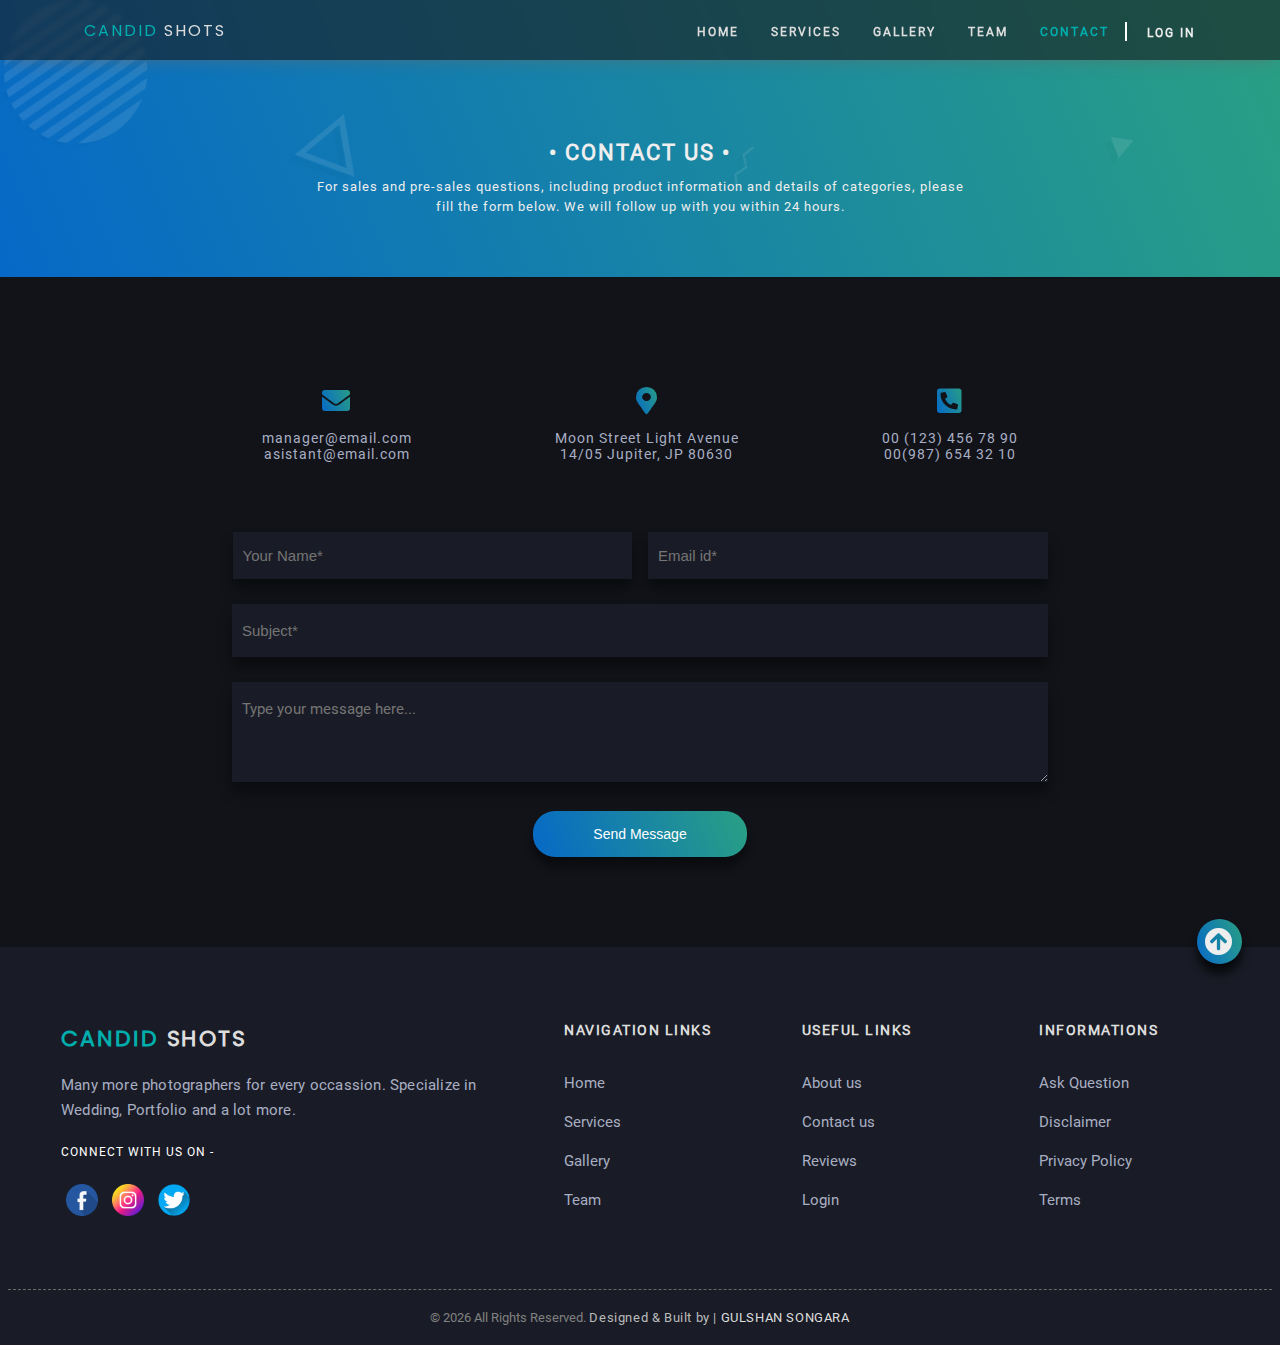
<file: contact.html>
<!DOCTYPE html>
<html lang="en">

<head>
	<meta charset="UTF-8">
	<meta name="viewport" content="width=device-width, initial-scale=1.0">
	<title>Contact - Candid Shots</title>
	<!-- Designed & Coded by: GULSHAN SONGARA -->

	<!------------------- Favicon ------------------->
	<link rel="shortcut icon" href="assets/img/favicon.png" type="image/x-icon">

	<!------------------- Font Awesome ------------------->
	<link rel="stylesheet" href="https://pro.fontawesome.com/releases/v5.10.0/css/all.css">

	<!------------------- Main css ------------------->
	<link rel="stylesheet" href="assets/css/style.css">
	<link rel="stylesheet" href="assets/css/responsive.css">

</head>

<body>

	<!---=============== Preloader ===============--->
	<div class="loader">
		<div class="ring"></div>
		<div class="ring"></div>
		<div class="ring"></div>
	</div>
	<!-- /Preloader -->

	<!---=============== Scroll-to-Top Button ===============--->
	<button type="button" class="scroll-top" title="Go to Top">
		<i class="fas fa-arrow-circle-up"></i>
	</button>
	<!-- /Scroll-to-Top Button -->

	<!---=============== Header Section ===============--->
	<header id="header" class="contact-nav">
		<nav class="nav">
			<div class="nav-brand">
				<a href="index.html">Candid <span>Shots</span></a>
			</div>
			<div class="nav-bar">
				<ul class="nav-list">
					<li><a href="index.html">Home</a></li>
					<li><a href="index.html#services">Services</a></li>
					<li><a href="index.html#gallery">Gallery</a></li>
					<li><a href="team.html">Team</a></li>
					<li><a href="contact.html" class="active-link">Contact</a></li>
				</ul>
				<div class="login-link">
					<a href="login.html" target="_blank">Log in</a>
				</div>
			</div>
		</nav>
	</header>
	<!-- /Header Section -->

	<!---=============== Side-bar Section ===============--->
	<aside id="side-bar">
		<ul class="nav-list">
			<li><a href="index.html">Home</a></li>
			<li><a href="index.html#services">Services</a></li>
			<li><a href="index.html#gallery">Gallery</a></li>
			<li><a href="team.html">Team</a></li>
			<li><a href="contact.html" class="active-link">Contact</a></li>
			<li><a href="login.html">Log in</a></li>
		</ul>
	</aside>
	<div class="sidebar-btn">
		<span class="top"></span>
		<span class="middle"></span>
		<span class="bottom"></span>
	</div>
	<!-- /Side-bar Section -->

	<!---=============== Contact Section ===============--->
	<section id="contact">
		<div class="contact-head">
			<h1>&#149; Contact us &#149;</h1>
			<p>For sales and pre-sales questions, including product information and details of categories, please
				fill
				the form below. We will follow up with you within 24 hours.</p>
		</div>
		<div class="row-contact">
			<div class="contact-links">
				<ul>
					<li><i class="fas fa-envelope"></i><br> manager@email.com
						<br>asistant@email.com
					</li>
					<li><i class="fas fa-map-marker-alt"></i><br> Moon Street
						Light
						Avenue <br>
						14/05 Jupiter, JP 80630</li>
					<li><i class="fas fa-phone-square-alt"></i><br> 00 (123) 456
						78
						90 <br>
						00(987) 654 32 10</li>
				</ul>
			</div>

			<div class="contact-form">
				<form>
					<input type="text" placeholder="Your Name*" class="form-name" required>
					<input type="email" placeholder="Email id*" class="form-mail" required><br>
					<input type="text" placeholder="Subject*" class="form-sub" required><br>
					<textarea placeholder="Type your message here..." class="form-msg" required></textarea><br>
					<button type="submit" class="form-btn">Send Message</button>
				</form>
			</div>
		</div>
	</section>
	<!-- /Contact Section -->

	<!---=============== Footer Section ===============--->
	<footer id="foot">
		<div class="row-foot">
			<div class="col-foot-bg">
				<h3>Candid <span>Shots</span></h3>
				<p>Many more photographers for every occassion. Specialize in Wedding, Portfolio and a lot more.
				</p>
				<div class="social-links">
					<h4>Connect with us on - </h4>
					<a href="#"><img src="assets/img/icons/facebook.png"></a>
					<a href="#"><img src="assets/img/icons/instagram.png"></a>
					<a href="#"><img src="assets/img/icons/twitter.png"></a>
				</div>
			</div>
			<div class="col-foot-sm">
				<h4>Navigation Links</h4>
				<ul>
					<li><a href="index.html">Home</a></li>
					<li><a href="index.html#services">Services</a></li>
					<li><a href="index.html#gallery">Gallery</a></li>
					<li><a href="team.html">Team</a></li>
				</ul>
			</div>
			<div class="col-foot-sm">
				<h4>Useful Links</h4>
				<ul>
					<li><a href="index.html#about">About us</a></li>
					<li><a href="contact.html">Contact us</a></li>
					<li><a href="index.html#reviews">Reviews</a></li>
					<li><a href="login.html">Login</a></li>
				</ul>
			</div>
			<div class="col-foot-sm">
				<h4>Informations</h4>
				<ul>
					<li><a href="index.html">Ask Question</a></li>
					<li><a href="index.html">Disclaimer</a></li>
					<li><a href="index.html">Privacy Policy</a></li>
					<li><a href="index.html">Terms</a></li>
				</ul>
			</div>
		</div>
		<div class="copyright">
			<p> &#169;
				<script>
					document.write(new Date().getFullYear());
				</script>
				All Rights Reserved. <br> <span>Designed & Built by | <a href="https://gulshansongara.netlify.app/"
						target="_blank">Gulshan Songara</a> </span>
			</p>
		</div>
	</footer>
	<!-- /Footer Section -->

	<!---=============== JavaScript Files ===============--->
	<script src="assets/js/main.js"></script>

	<!-- Contact form submission -->
	<script>
		let contForm = document.querySelector("form");
		contForm.addEventListener('submit', function () {
			alert("Your Message has been send successfully.");
		});
	</script>

</body>

</html>
</file>
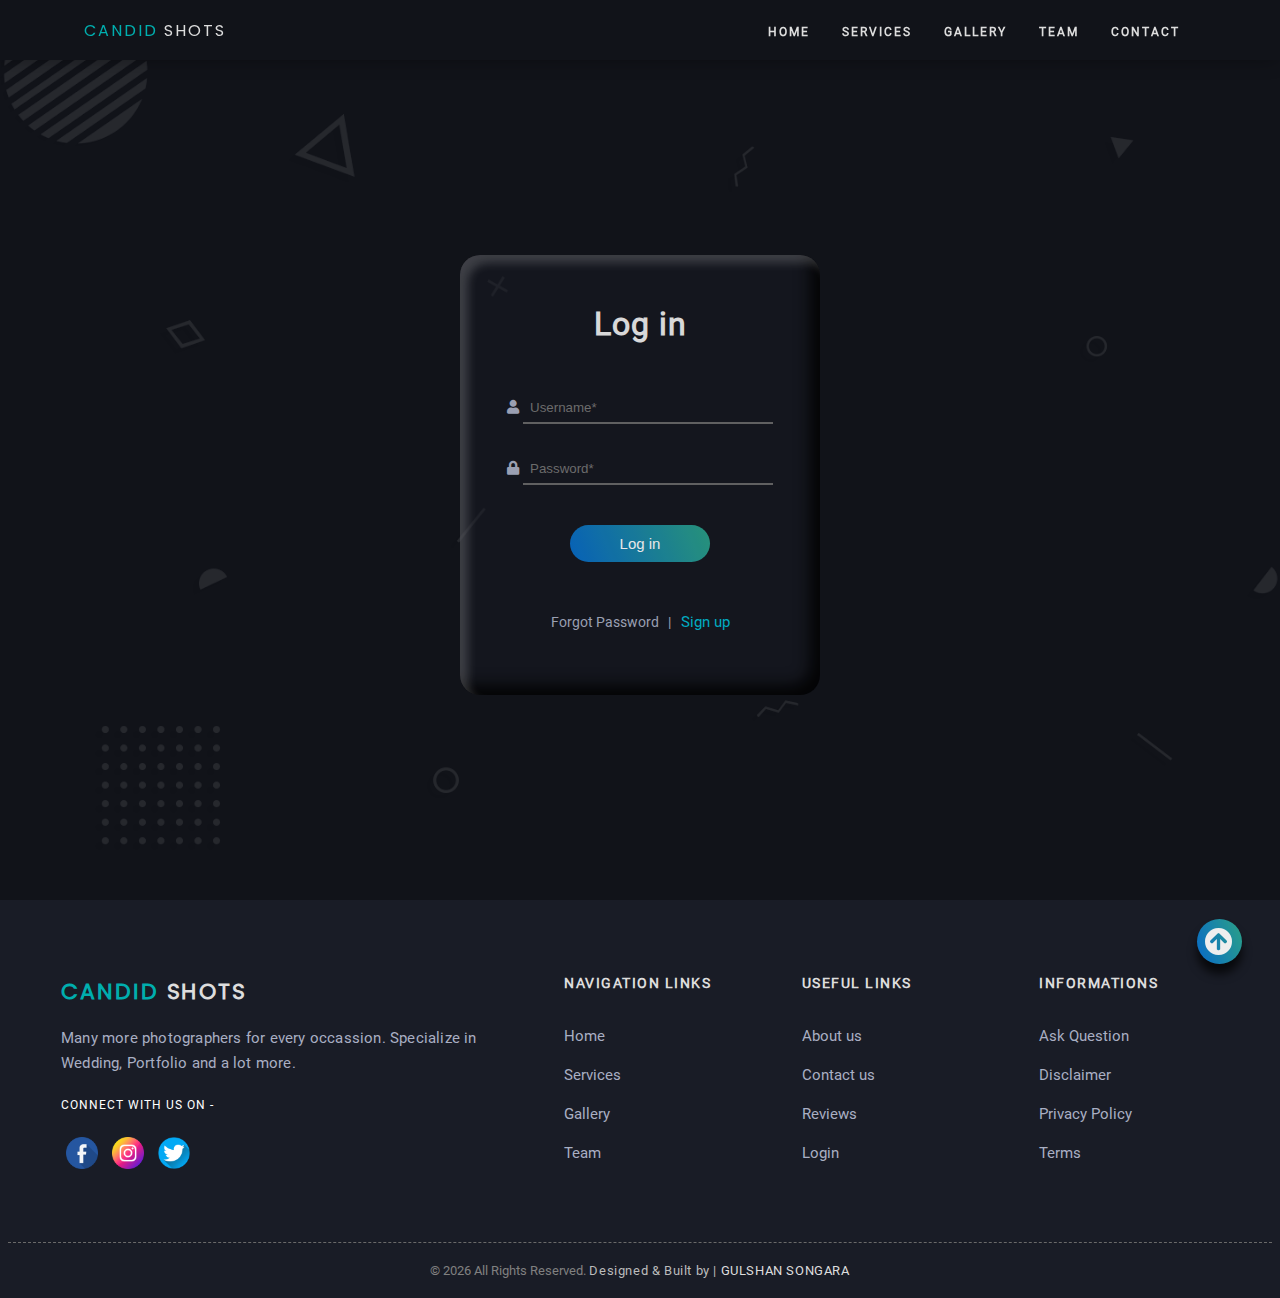
<file: login.html>
<!DOCTYPE html>
<html lang="en">

<head>
	<meta charset="UTF-8">
	<meta name="viewport" content="width=device-width, initial-scale=1.0">
	<title>Login Page - Candid Shots</title>
	<!-- Designed & Coded by: GULSHAN SONGARA -->

	<!------------------- Favicon ------------------->
	<link rel="shortcut icon" href="assets/img/favicon.png" type="image/x-icon">

	<!------------------- Font Awesome ------------------->
	<link rel="stylesheet" href="https://pro.fontawesome.com/releases/v5.10.0/css/all.css">

	<!------------------- Main css ------------------->
	<link rel="stylesheet" href="assets/css/style.css">
	<link rel="stylesheet" href="assets/css/responsive.css">
</head>

<body>

	<!---=============== Preloader ===============--->
	<div class="loader">
		<div class="ring"></div>
		<div class="ring"></div>
		<div class="ring"></div>
	</div>
	<!-- /Preloader -->

	<!---=============== Scroll-to-Top Button ===============--->
	<button type="button" class="scroll-top" title="Go to Top">
		<i class="fas fa-arrow-circle-up"></i>
	</button>
	<!-- /Scroll-to-Top Button -->

	<!---=============== Header Section ===============--->
	<header id="header" class="login-nav">
		<nav class="nav">
			<div class="nav-brand">
				<a href="index.html">Candid <span>Shots</span></a>
			</div>
			<div class="nav-bar">
				<ul class="nav-list">
					<li><a href="index.html">Home</a></li>
					<li><a href="index.html#services">Services</a></li>
					<li><a href="index.html#gallery">Gallery</a></li>
					<li><a href="team.html">Team</a></li>
					<li><a href="contact.html">Contact</a></li>
				</ul>
			</div>
		</nav>
	</header>
	<!-- /Header Section -->

	<!---=============== Side-bar Section ===============--->
	<aside id="side-bar">
		<ul class="nav-list">
			<li><a href="index.html">Home</a></li>
			<li><a href="index.html#services">Services</a></li>
			<li><a href="index.html#gallery">Gallery</a></li>
			<li><a href="team.html">Team</a></li>
			<li><a href="contact.html">Contact</a></li>
		</ul>
	</aside>
	<div class="sidebar-btn">
		<span class="top"></span>
		<span class="middle"></span>
		<span class="bottom"></span>
	</div>
	<!-- /Side-bar Section -->

	<!---=============== Login Section ===============--->
	<section id="login">
		<form class="login-form">
			<h1 class="login-head">Log in</h1>

			<i class="fas fa-user"></i>
			<input type="text" placeholder="Username*" class="username" required><br>

			<i class="fas fa-lock"></i>
			<input type="password" placeholder="Password*" class="password" required><br>

			<button type="submit" class="login-btn">Log in</button><br>
			<span class="login-foot">Forgot Password &nbsp; | &nbsp;<a href="signup.html"> Sign up</a></span>
		</form>
	</section>
	<!-- /Login Section -->

	<!---=============== Footer Section ===============--->
	<footer id="foot">
		<div class="row-foot">
			<div class="col-foot-bg">
				<h3>Candid <span>Shots</span></h3>
				<p>Many more photographers for every occassion. Specialize in Wedding, Portfolio and a lot more.
				</p>
				<div class="social-links">
					<h4>Connect with us on - </h4>
					<a href="#"><img src="assets/img/icons/facebook.png"></a>
					<a href="#"><img src="assets/img/icons/instagram.png"></a>
					<a href="#"><img src="assets/img/icons/twitter.png"></a>
				</div>
			</div>
			<div class="col-foot-sm">
				<h4>Navigation Links</h4>
				<ul>
					<li><a href="index.html">Home</a></li>
					<li><a href="index.html#services">Services</a></li>
					<li><a href="index.html#gallery">Gallery</a></li>
					<li><a href="team.html">Team</a></li>
				</ul>
			</div>
			<div class="col-foot-sm">
				<h4>Useful Links</h4>
				<ul>
					<li><a href="index.html#about">About us</a></li>
					<li><a href="contact.html">Contact us</a></li>
					<li><a href="index.html#reviews">Reviews</a></li>
					<li><a href="login.html">Login</a></li>
				</ul>
			</div>
			<div class="col-foot-sm">
				<h4>Informations</h4>
				<ul>
					<li><a href="index.html">Ask Question</a></li>
					<li><a href="index.html">Disclaimer</a></li>
					<li><a href="index.html">Privacy Policy</a></li>
					<li><a href="index.html">Terms</a></li>
				</ul>
			</div>
		</div>
		<div class="copyright">
			<p> &#169;
				<script>
					document.write(new Date().getFullYear());
				</script>
				All Rights Reserved. <br> <span>Designed & Built by | <a href="https://gulshansongara.netlify.app/"
						target="_blank">Gulshan Songara</a> </span>
			</p>
		</div>
	</footer>
	<!-- /Footer Section -->

	<!---=============== JavaScript Files ===============--->
	<script src="assets/js/main.js"></script>

	<!-- Login form submission -->
	<script>
		let logForm = document.querySelector(".login-form");
		logForm.addEventListener('submit', function () {
			alert("You are successfully Logged in");
			location.href = "index.html";
		});
	</script>

</body>

</html>
</file>
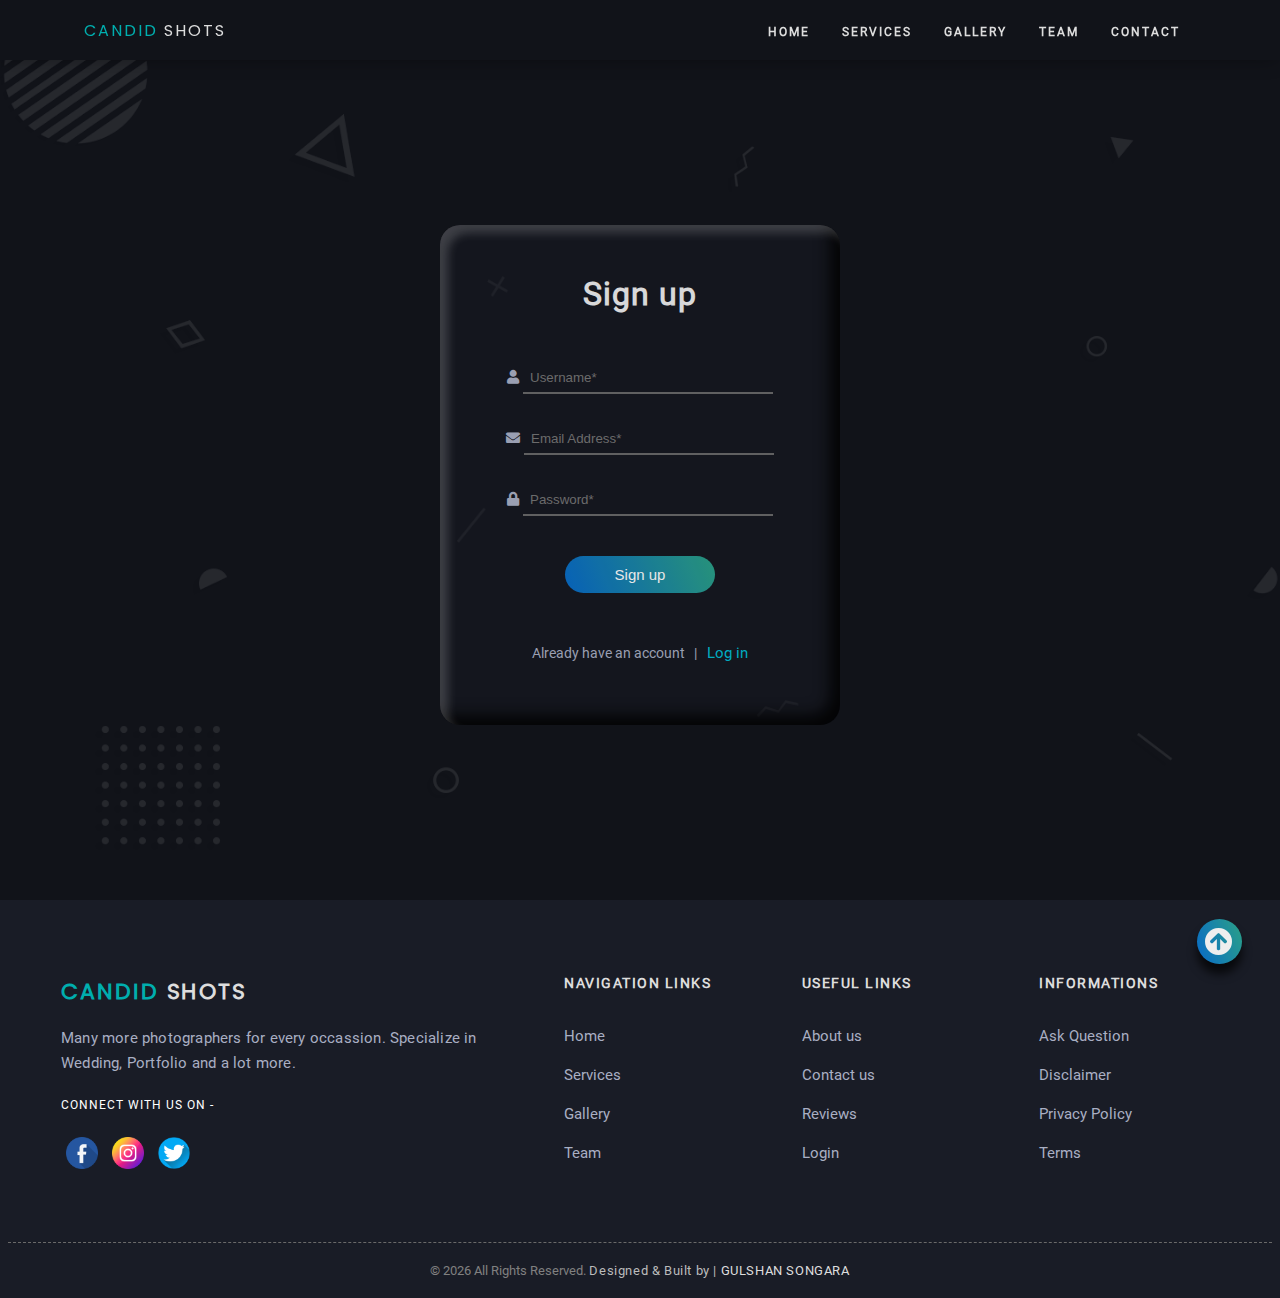
<file: signup.html>
<!DOCTYPE html>
<html lang="en">

<head>
	<meta charset="UTF-8">
	<meta name="viewport" content="width=device-width, initial-scale=1.0">
	<title>Signup Page - Candid Shots</title>
	<!-- Designed & Coded by: GULSHAN SONGARA -->

	<!------------------- Favicon ------------------->
	<link rel="shortcut icon" href="assets/img/favicon.png" type="image/x-icon">

	<!------------------- Font Awesome ------------------->
	<link rel="stylesheet" href="https://pro.fontawesome.com/releases/v5.10.0/css/all.css">

	<!------------------- Main css ------------------->
	<link rel="stylesheet" href="assets/css/style.css">
	<link rel="stylesheet" href="assets/css/responsive.css">
</head>

<body>

	<!---=============== Preloader ===============--->
	<div class="loader">
		<div class="ring"></div>
		<div class="ring"></div>
		<div class="ring"></div>
	</div>
	<!-- /Preloader -->

	<!---=============== Scroll-to-Top Button ===============--->
	<button type="button" class="scroll-top" title="Go to Top">
		<i class="fas fa-arrow-circle-up"></i>
	</button>
	<!-- /Scroll-to-Top Button -->

	<!---=============== Header Section ===============--->
	<header id="header" class="login-nav">
		<nav class="nav">
			<div class="nav-brand">
				<a href="index.html">Candid <span>Shots</span></a>
			</div>
			<div class="nav-bar">
				<ul class="nav-list">
					<li><a href="index.html">Home</a></li>
					<li><a href="index.html#services">Services</a></li>
					<li><a href="index.html#gallery">Gallery</a></li>
					<li><a href="team.html">Team</a></li>
					<li><a href="contact.html">Contact</a></li>
				</ul>
			</div>
		</nav>
	</header>
	<!-- /Header Section -->

	<!---=============== Side-bar Section ===============--->
	<aside id="side-bar">
		<ul class="nav-list">
			<li><a href="index.html">Home</a></li>
			<li><a href="index.html#services">Services</a></li>
			<li><a href="index.html#gallery">Gallery</a></li>
			<li><a href="team.html">Team</a></li>
			<li><a href="contact.html">Contact</a></li>
		</ul>
	</aside>
	<div class="sidebar-btn">
		<span class="top"></span>
		<span class="middle"></span>
		<span class="bottom"></span>
	</div>
	<!-- /Side-bar Section -->

	<!---=============== Signup Section ===============--->
	<section id="login">
		<form class="signup-form">
			<h1 class="login-head">Sign up</h1>

			<i class="fas fa-user"></i>
			<input type="text" placeholder="Username*" class="username" required><br>

			<i class="fas fa-envelope"></i>
			<input type="email" placeholder="Email Address*" class="email" required><br>

			<i class="fas fa-lock"></i>
			<input type="password" placeholder="Password*" class="password" required><br>

			<button type="submit" class="login-btn">Sign up</button><br>
			<span class="login-foot">Already have an account &nbsp; | &nbsp;<a href="login.html"> Log in</a></span>
		</form>
	</section>
	<!-- /Signup Section -->

	<!---=============== Footer Section ===============--->
	<footer id="foot">
		<div class="row-foot">
			<div class="col-foot-bg">
				<h3>Candid <span>Shots</span></h3>
				<p>Many more photographers for every occassion. Specialize in Wedding, Portfolio and a lot more.
				</p>
				<div class="social-links">
					<h4>Connect with us on - </h4>
					<a href="#"><img src="assets/img/icons/facebook.png"></a>
					<a href="#"><img src="assets/img/icons/instagram.png"></a>
					<a href="#"><img src="assets/img/icons/twitter.png"></a>
				</div>
			</div>
			<div class="col-foot-sm">
				<h4>Navigation Links</h4>
				<ul>
					<li><a href="index.html">Home</a></li>
					<li><a href="index.html#services">Services</a></li>
					<li><a href="index.html#gallery">Gallery</a></li>
					<li><a href="team.html">Team</a></li>
				</ul>
			</div>
			<div class="col-foot-sm">
				<h4>Useful Links</h4>
				<ul>
					<li><a href="index.html#about">About us</a></li>
					<li><a href="contact.html">Contact us</a></li>
					<li><a href="index.html#reviews">Reviews</a></li>
					<li><a href="login.html">Login</a></li>
				</ul>
			</div>
			<div class="col-foot-sm">
				<h4>Informations</h4>
				<ul>
					<li><a href="index.html">Ask Question</a></li>
					<li><a href="index.html">Disclaimer</a></li>
					<li><a href="index.html">Privacy Policy</a></li>
					<li><a href="index.html">Terms</a></li>
				</ul>
			</div>
		</div>
		<div class="copyright">
			<p> &#169;
				<script>
					document.write(new Date().getFullYear());
				</script>
				All Rights Reserved. <br> <span>Designed & Built by | <a href="https://gulshansongara.netlify.app/"
						target="_blank">Gulshan Songara</a> </span>
			</p>
		</div>
	</footer>
	<!-- /Footer Section -->

	<!---=============== JavaScript Files ===============--->
	<script src="assets/js/main.js"></script>

	<!-- Signup form submission -->
	<script>
		let signForm = document.querySelector(".signup-form");
		signForm.addEventListener('submit', function () {
			alert("Welcome To Our Website");
			location.href = "index.html";
		});
	</script>

</body>

</html>
</file>
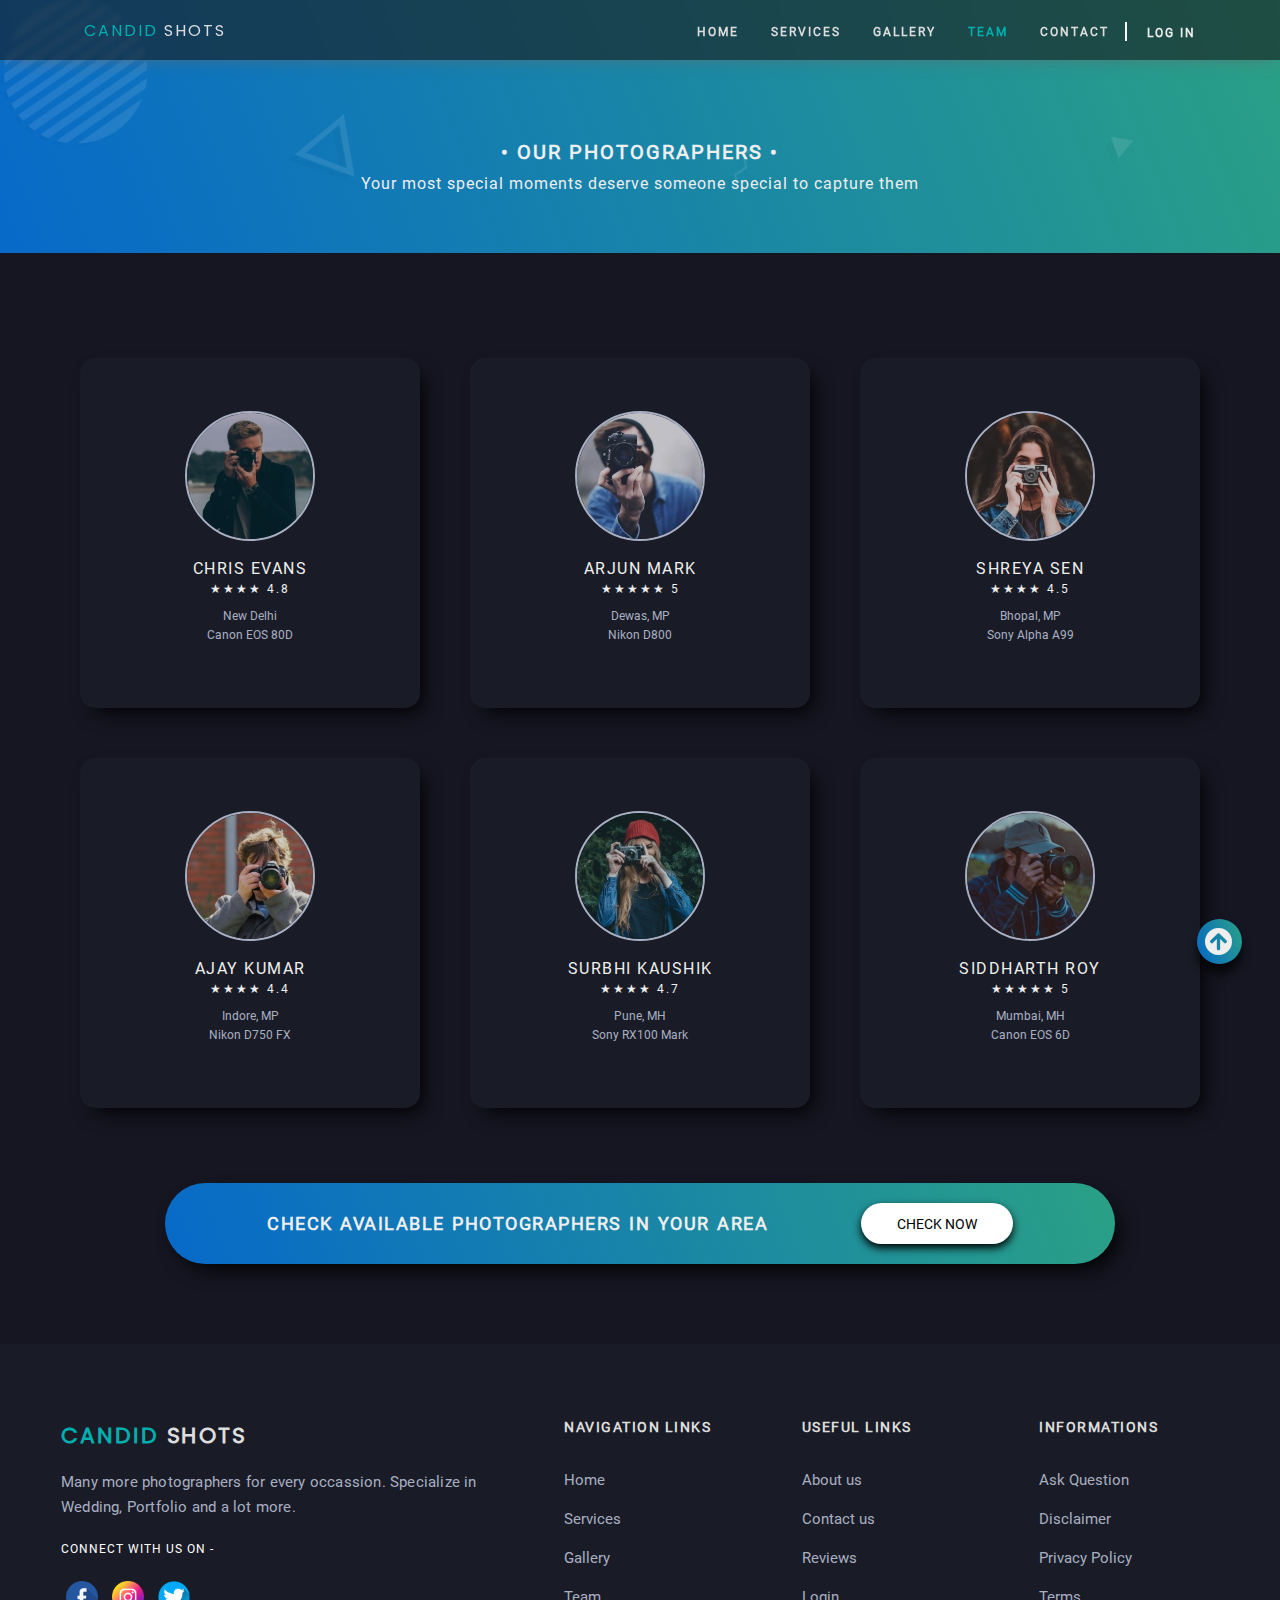
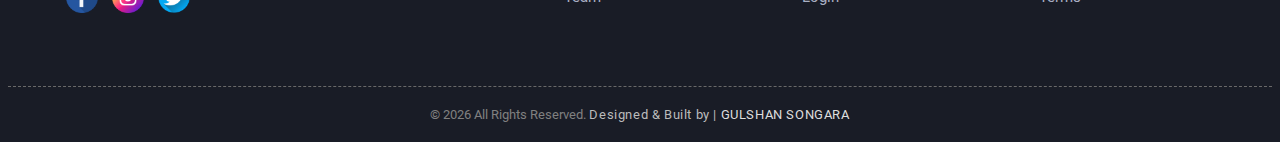
<file: team.html>
<!DOCTYPE html>
<html lang="en">

<head>
	<meta charset="UTF-8">
	<meta name="viewport" content="width=device-width, initial-scale=1.0">
	<title>Team - Candid Shots</title>
	<!-- Designed & Coded by: GULSHAN SONGARA -->

	<!------------------- Favicon ------------------->
	<link rel="shortcut icon" href="assets/img/favicon.png" type="image/x-icon">

	<!------------------- Font Awesome ------------------->
	<link rel="stylesheet" href="https://pro.fontawesome.com/releases/v5.10.0/css/all.css">

	<!------------------- Main css ------------------->
	<link rel="stylesheet" href="assets/css/style.css">
	<link rel="stylesheet" href="assets/css/responsive.css">
</head>

<body>

	<!---=============== Preloader ===============--->
	<div class="loader">
		<div class="ring"></div>
		<div class="ring"></div>
		<div class="ring"></div>
	</div>
	<!-- /Preloader -->

	<!---=============== Scroll-to-Top Button ===============--->
	<button type="button" class="scroll-top" title="Go to Top">
		<i class="fas fa-arrow-circle-up"></i>
	</button>
	<!-- /Scroll-to-Top Button -->

	<!---=============== Header Section ===============--->
	<header id="header" class="team-nav">
		<nav class="nav">
			<div class="nav-brand">
				<a href="index.html">Candid <span>Shots</span></a>
			</div>
			<div class="nav-bar">
				<ul class="nav-list">
					<li><a href="index.html">Home</a></li>
					<li><a href="index.html#services">Services</a></li>
					<li><a href="index.html#gallery">Gallery</a></li>
					<li><a href="team.html" class="active-link">Team</a></li>
					<li><a href="contact.html">Contact</a></li>
				</ul>
				<div class="login-link">
					<a href="login.html" target="_blank">Log in</a>
				</div>
			</div>
		</nav>
	</header>
	<!-- /Header Section -->

	<!---=============== Side-bar Section ===============--->
	<aside id="side-bar">
		<ul class="nav-list">
			<li><a href="index.html">Home</a></li>
			<li><a href="index.html#services">Services</a></li>
			<li><a href="index.html#gallery">Gallery</a></li>
			<li><a href="team.html" class="active-link">Team</a></li>
			<li><a href="contact.html">Contact</a></li>
			<li><a href="login.html">Log in</a></li>
		</ul>
	</aside>
	<div class="sidebar-btn">
		<span class="top"></span>
		<span class="middle"></span>
		<span class="bottom"></span>
	</div>
	<!-- /Side-bar Section -->

	<!---=============== Team Section ===============--->
	<section id="team">
		<div class="team-head">
			<h1> &#149; Our Photographers &#149;</h1>
			<h4>Your most special moments deserve someone special to capture them</h4>
		</div>
		<div class="row-team">
			<div class="col-team">
				<div class="team-content">
					<div class="team-img">
						<img src="assets/img/team/team-01.jpg" alt="team-img">
					</div>
					<div class="team-txt">
						<h3>Chris Evans <br> <span> ★★★★ 4.8 </span></h3>
						<p>New Delhi <br> Canon EOS 80D</p>
					</div>
				</div>
				<ul class="team-links">
					<li style="--i:1">
						<a href="#"><i class="fab fa-facebook-square"></i></a>
					</li>
					<li style="--i:2">
						<a href="#"><i class="fab fa-instagram"></i></a>
					</li>
					<li style="--i:3">
						<a href="#"><i class="fab fa-twitter-square"></i></a>
					</li>
				</ul>
			</div>

			<div class="col-team">
				<div class="team-content">
					<div class="team-img">
						<img src="assets/img/team/team-02.jpg" alt="team-img">
					</div>
					<div class="team-txt">
						<h3>Arjun Mark <br> <span> ★★★★★ 5 </span></h3>
						<p>Dewas, MP <br> Nikon D800</p>
					</div>
				</div>
				<ul class="team-links">
					<li style="--i:1">
						<a href="#"><i class="fab fa-facebook-square"></i></a>
					</li>
					<li style="--i:2">
						<a href="#"><i class="fab fa-instagram"></i></a>
					</li>
					<li style="--i:3">
						<a href="#"><i class="fab fa-twitter-square"></i></a>
					</li>
				</ul>
			</div>

			<div class="col-team">
				<div class="team-content">
					<div class="team-img">
						<img src="assets/img/team/team-03.jpg" alt="team-img">
					</div>
					<div class="team-txt">
						<h3>Shreya Sen <br> <span> ★★★★ 4.5 </span></h3>
						<p>Bhopal, MP <br>Sony Alpha A99</p>
					</div>
				</div>
				<ul class="team-links">
					<li style="--i:1">
						<a href="#"><i class="fab fa-facebook-square"></i></a>
					</li>
					<li style="--i:2">
						<a href="#"><i class="fab fa-instagram"></i></a>
					</li>
					<li style="--i:3">
						<a href="#"><i class="fab fa-twitter-square"></i></a>
					</li>
				</ul>
			</div>

			<div class="col-team">
				<div class="team-content">
					<div class="team-img">
						<img src="assets/img/team/team-04.jpg" alt="team-img">
					</div>
					<div class="team-txt">
						<h3>Ajay Kumar <br> <span> ★★★★ 4.4 </span></h3>
						<p>Indore, MP <br>Nikon D750 FX</p>
					</div>
				</div>
				<ul class="team-links">
					<li style="--i:1">
						<a href="#"><i class="fab fa-facebook-square"></i></a>
					</li>
					<li style="--i:2">
						<a href="#"><i class="fab fa-instagram"></i></a>
					</li>
					<li style="--i:3">
						<a href="#"><i class="fab fa-twitter-square"></i></a>
					</li>
				</ul>
			</div>

			<div class="col-team">
				<div class="team-content">
					<div class="team-img">
						<img src="assets/img/team/team-05.jpg" alt="team-img">
					</div>
					<div class="team-txt">
						<h3>Surbhi Kaushik <br> <span> ★★★★ 4.7 </span></h3>
						<p>Pune, MH <br>Sony RX100 Mark</p>
					</div>
				</div>
				<ul class="team-links">
					<li style="--i:1">
						<a href="#"><i class="fab fa-facebook-square"></i></a>
					</li>
					<li style="--i:2">
						<a href="#"><i class="fab fa-instagram"></i></a>
					</li>
					<li style="--i:3">
						<a href="#"><i class="fab fa-twitter-square"></i></a>
					</li>
				</ul>
			</div>

			<div class="col-team">
				<div class="team-content">
					<div class="team-img">
						<img src="assets/img/team/team-06.jpg" alt="team-img">
					</div>
					<div class="team-txt">
						<h3>Siddharth Roy <br> <span> ★★★★★ 5 </span></h3>
						<p>Mumbai, MH <br>Canon EOS 6D</p>
					</div>
				</div>
				<ul class="team-links">
					<li style="--i:1">
						<a href="#"><i class="fab fa-facebook-square"></i></a>
					</li>
					<li style="--i:2">
						<a href="#"><i class="fab fa-instagram"></i></a>
					</li>
					<li style="--i:3">
						<a href="#"><i class="fab fa-twitter-square"></i></a>
					</li>
				</ul>
			</div>
		</div>

		<div class="check">
			<h2>Check Available Photographers in your area</h2>
			<a class="check-btn" href="signup.html" target="_blank"><span>Check Now</span></a>
		</div>
	</section>
	<!-- /Team Section -->

	<!---=============== Footer Section ===============--->
	<footer id="foot">
		<div class="row-foot">
			<div class="col-foot-bg">
				<h3>Candid <span>Shots</span></h3>
				<p>Many more photographers for every occassion. Specialize in Wedding, Portfolio and a lot more.
				</p>
				<div class="social-links">
					<h4>Connect with us on - </h4>
					<a href="#"><img src="assets/img/icons/facebook.png"></a>
					<a href="#"><img src="assets/img/icons/instagram.png"></a>
					<a href="#"><img src="assets/img/icons/twitter.png"></a>
				</div>
			</div>
			<div class="col-foot-sm">
				<h4>Navigation Links</h4>
				<ul>
					<li><a href="index.html">Home</a></li>
					<li><a href="index.html#services">Services</a></li>
					<li><a href="index.html#gallery">Gallery</a></li>
					<li><a href="team.html">Team</a></li>
				</ul>
			</div>
			<div class="col-foot-sm">
				<h4>Useful Links</h4>
				<ul>
					<li><a href="index.html#about">About us</a></li>
					<li><a href="contact.html">Contact us</a></li>
					<li><a href="index.html#reviews">Reviews</a></li>
					<li><a href="login.html">Login</a></li>
				</ul>
			</div>
			<div class="col-foot-sm">
				<h4>Informations</h4>
				<ul>
					<li><a href="index.html">Ask Question</a></li>
					<li><a href="index.html">Disclaimer</a></li>
					<li><a href="index.html">Privacy Policy</a></li>
					<li><a href="index.html">Terms</a></li>
				</ul>
			</div>
		</div>
		<div class="copyright">
			<p> &#169;
				<script>
					document.write(new Date().getFullYear());
				</script>
				All Rights Reserved. <br> <span>Designed & Built by | <a href="https://gulshansongara.netlify.app/"
						target="_blank">Gulshan Songara</a> </span>
			</p>
		</div>
	</footer>
	<!-- /Footer Section -->

	<!---=============== JavaScript Files ===============--->
	<script src="assets/js/main.js"></script>

</body>

</html>
</file>
<file: assets/css/responsive.css>
/*
	* Project Name: "Candid Shots" (Photography Booking Website)
	* Designed & Coded by: GULSHAN SONGARA
*/


/*==================-- X-Large --==================*/

@media (max-width: 1399px) {

    /*-- all containers --*/
    .row-about,
    .row-work,
    .row-gallery,
    .row-foot,
    .row-contact {
        max-width: 1280px;
    }

    /*-- header-section --*/
    .nav {
        max-width: 1140px;
    }

    /*-- hero-section --*/
    .hero-content > h1 {
        font-size: 26px;
    }
}

/*==================-- Large --==================*/

@media (max-width: 1199px) {

    /*-- all containers --*/
    .nav,
    .row-about,
    .row-work,
    .row-gallery,
    .row-foot,
    .row-contact {
        max-width: 980px;
    }

    /*-- hero-section --*/
    .hero-content {
        left: 67%;
    }

    .hero-content > h1 {
        font-size: 22px;
    }

    .hero-content > h2 {
        font-size: 12px;
    }

    /*-- about-section --*/
    .col-about-1 {
        margin-right: 30px;
    }

    .col-about-2 {
        margin-left: 30px;
    }
   
    /*-- work-section --*/
    .col-work {
        width: 320px;
    	height: 250px;
        padding: 40px 20px;
    }

    /*-- gallery-section --*/
    .filter-list > ul {
        width: 94%;
    }
}

/*==================-- Medium-1 --==================*/

@media (max-width: 991px) {

    /*-- all containers --*/
    .nav,
    .row-about,
    .row-work,
    .row-gallery,
    .row-foot,
    .row-contact {
        max-width: 850px;
    }

    /*-- about-section --*/
    .col-about-img {
        max-width: 200px;
        overflow: hidden;
    }

    .col-about-1 {
        margin-right: 20px;
    }

    .col-about-2 {
        margin-left: 20px;
    }

    .col-about-1 > p, 
    .col-about-2 > p {
        font-size: 13px;
    }

    /*-- work-section --*/
    .col-work {
        width: 280px;
    	height: 250px;
        padding: 40px 8px;
    }
 
    .col-work > p {
        font-size: 13px;
    }

    /*-- gallery-section --*/
    .filter-list > ul {
        width: 100%;
    }

    .filter-list li {
        margin: 0 8px;
    	padding: 8px 20px;
    }

    /*-- reviews-section --*/
    .reviews-swiper .swiper-slide {
        -webkit-transition-property: transform;
	    -moz-transition-property: transform;
	    -ms-transition-property: transform;
	    -o-transition-property: transform;
	    transition-property: transform;
    }

    /*-- team-section --*/
    .check {
        max-width: 800px;
    }

    .check > h2 {
        font-size: 16px;
    }
}

/*==================-- Medium-2 --==================*/

@media (max-width: 877px) {

    /*-- all containers --*/
    .row-about,
    .row-work,
    .row-gallery,
    .row-foot,
    .row-contact {
        max-width: 760px;
    }

    /*-- header-section --*/
    .nav-bar {
        display: none;
    }

    /*-- sidebar-section --*/
    #side-bar,
    .sidebar-btn {
        display: block;
    }

    /*-- hero-section --*/
    .hero-content {
        width: 35%;
    }

    /*-- about-section --*/
    .col-about-img {
        max-width: 175px;
        overflow: hidden;
    }

    .col-about-1 {
        margin-right: 14px;
    }

    .col-about-2 {
        margin-left: 14px;
    }

    .col-about-1 > p, 
    .col-about-2 > p {
        font-size: 12px;
        letter-spacing: 0.9px;
    }

    /*-- work-section --*/
    .col-work {
        width: 200px;
    	height: 250px;
        padding: 40px 8px;
    }

    /*-- gallery-section --*/
    .filter-list li {
        margin: 0 5px;
    	padding: 7px 20px;
        font-size: 12px;
    }

    /*-- team-section --*/
    .check {
        max-width: 700px;
    }

    .check > h2 {
        font-size: 15px;
    }
}

/*==================-- Small --==================*/

@media (max-width: 767px) {

    /*-- all containers --*/
    .row-about,
    .row-work,
    .row-gallery,
    .row-foot {
        max-width: 570px;
    }

    .row-contact {
        max-width: 600px;
    }

    /*-- hero-section --*/
    #hero {
        background-image: -webkit-linear-gradient(rgba(0,0,0,0.8), rgba(0,0,0,0.6)), url('../img/hero2.jpg');
        background-image: linear-gradient(rgba(0,0,0,0.8), rgba(0,0,0,0.6)), url('../img/hero2.jpg');
        background-position: center;
        background-size: cover;
        min-height: 80vh;
    }

    .hero-content {
        width: 100%;
        left: 50%;
        padding: 0 8px;
        text-align: center;
    }

    /*-- about-section --*/
    .col-about-img {
        max-width: 200px;
        overflow: hidden;
    }

    .col-about-1 {
        order: 1;
        text-align: left;
        margin-left: 25px;
    }

    .col-about-2 {
        display: none;
    }

    /*-- work-section --*/
    .row-work {
        flex-direction: column;
        margin: 60px auto 0;
    }

    .col-work {
        width: 80%;
        height: 100%;
        padding: 10px 0;
        margin: 20px auto;
    }

    .col-work > i.fa {
        font-size: 13px;
        width: 28px;
	    height: 28px;
        padding: 7px;
    }

    .col-work > h4 {
        margin: 8px 0;
        font-size: 12px;
    }

    .col-work > p {
        font-size: 11px;
    }

    .col-work > b {
        font-size: 70px;
        top: 20%;
        left: 10%;
    }

    /*-- gallery-section --*/
    #gallery {
        padding-bottom: 60px;
    }

    .filter-list > ul {
        display: none;
    }

    .gallery-wrapper > .item-box {
        flex-basis: 40% ;
    }

    /*-- view-banner-section --*/
    .view {
	    padding: 40px 20px;
    }

    .view > h1 {
        font-size: 20px;
    }

    .view > p {
        font-size: 13px;
    }

    /*-- footer-section --*/
    .row-foot {
        flex-direction: column;
        align-items: center;
        text-align: center;
    }

    .col-foot-bg {
        padding: 0;
        width: 100%;
        margin-bottom: 30px;
    }

    .col-foot-sm {
        padding: 0;
        width: 100%;
        margin-top: 40px;
    }

    .col-foot-sm > ul {
        margin: 15px 0;
    }

    /*-- team-section --*/
    .check {
        width: 100%;
        border-radius: 0;
        flex-direction: column;
        padding: 35px 10px 30px;
    }

    .check > h2 {
        margin-bottom: 20px;
    }

    /*-- contact-section --*/
    .contact-links li {
        font-size: 13px;
    }
}

/*==================-- X-small --==================*/

@media (max-width: 575px) {

    /*-- all containers --*/
    .row-about,
    .row-work,
    .row-gallery,
    .row-foot,
    .row-contact {
        width: 100%;
    }

    /*-- header-section --*/
    .nav-brand > a {
        font-size: 13px;
    }

    /*-- sidebar-section --*/
    .sidebar-btn {
        transform: scale(0.8);
    }

    /*-- about-section --*/
    .col-about-img {
        display: none;
    }

    .col-about-1 {
        text-align: center;
    }

    .col-about-1 > h3 {
        font-size: 15px;
    }

    .col-about-1 > p {
        font-size: 10px;
    }

    /*-- view-banner-section --*/
    .view {
	    padding: 40px 8px;
    }

    .view > h1 {
        font-size: 14px;
    }

    .view > p {
        width: auto;
        font-size: 12px;
    }

    /*-- gallery-section --*/
    .gallery-wrapper > .item-box > .after-txt,
    .gallery-wrapper > .item-box::after {
        display: none;
    }

    /*-- footer-section --*/
    .copyright > p > br {
        display: block;
    }

    .copyright > p > span {
        display: inline-block;
        margin-top: 6px;
    }

    /*-- contact-section --*/
    .contact-head > p {
        font-size: 12px;
        line-height: 16px;
    }

    .row-contact {
        margin-top: 80px;
    }

    .contact-links > ul {
        flex-direction: column;
    }

    .contact-links li:nth-child(2) {
        margin: 22px 0px;
    }

    .form-name,
    .form-mail {
        width: 96%;
    }

    .form-mail {
        margin-top: 20px;
        margin-left: 0;
    }

    /*-- login-section --*/
    .login-form {
        width: 340px;
    }

    .signup-form {
        width: 380px;
    }

    .username,
    .password,
    .email {
       width: 220px;
    }

    /*-- Swiper-Slides --*/
    .services-swiper .swiper-slide {
       width: 280px;
       height: 240px;
    }

    .services-swiper .services-img {
       width: 270px;
    }

    .reviews-swiper .swiper-slide {
       width: 300px;
       height: 320px;
    }
}
</file>
<file: assets/css/style.css>
/*
	* Project Name: "Candid Shots" (Photography Booking Website)
	* Designed & Coded by: GULSHAN SONGARA
*/

/*
===== :: INDEX :: =====

	01) Font-Family
	02) Global Variables
	03) CSS Reset
	04) Common Styles
	05) Preloader
	06) Scroll Top button
	07) Header
	08) Side-bar
	09) Hero
	10) About
	11) Work
	12) Services
	13) View Banner
	14) Gallery
	15) Reviews
	16) Footer
	17) Team
	18) Contact
	19) Login & Signup

*/

/*===========-- 01) Font-Family --===========*/
@font-face {
	font-family: "Roboto";
	src: url(../fonts/Roboto-Regular.ttf);
}

@font-face {
	font-family: "Poppins";
	src: url(../fonts/Poppins-Regular.ttf);
}

@font-face {
	font-family: "PoppinsLight";
	src: url(../fonts/Poppins-Light.ttf);
}

/*===========-- 02) Global Variables --===========*/
:root {
	--main-color: #111319;
	--main-color-2: #191c26;
	--main-color-3: #161623;
	--text-color: #a9afc3;
	--text-color-2: rgba(169, 175, 195, 0.767);
	--text-color-3: #00AEAE;
	--loader-color: #24ecff;
	
	--main-gradient: #00AEAE;
	--main-gradient: -webkit-linear-gradient( 68.2deg, rgba(3, 126, 243, 0.8) -0.3%, rgba(48, 195, 158, 0.8) 100.2%);
	--main-gradient: linear-gradient( 68.2deg, rgba(3, 126, 243, 0.8) -0.3%, rgba(48, 195, 158, 0.8) 100.2%);

	--main-gradient-2: #00AEAE;
	--main-gradient-2: -webkit-linear-gradient( 68.2deg, rgba(48, 195, 158, 0.8) -0.3%, rgba(3, 126, 243, 0.8) 100.2%);
	--main-gradient-2: linear-gradient( 68.2deg, rgba(48, 195, 158, 0.8) -0.3%, rgba(3, 126, 243, 0.8) 100.2%);
}

/*===========-- 03) CSS Reset --===========*/
* {
	margin: 0;
	padding: 0;
	box-sizing: border-box;
}

*::before, *::after {
	box-sizing: border-box;
}

html {
	scroll-behavior: smooth;
	overflow-x: hidden;
	-webkit-font-smoothing: antialiased;
	scrollbar-width: thin;
	scrollbar-color: var(--text-color) var(--main-color);
}

::-webkit-scrollbar {
	width: 0.7vw;
}

::-webkit-scrollbar-track {
	background-color: var(--main-color);
}

::-webkit-scrollbar-thumb {
	background-color: var(--text-color);
	border-radius: 22px;
}

::-webkit-scrollbar-thumb:hover {
	background-color: var(--text-color-2);
}

body {
	background-color: var(--main-color);
	color: #eee;
	font-family: "Roboto", sans-serif;
	overflow-x: hidden;
}

a {
	color: #eee;
	text-decoration: none;
}

img, svg {
	vertical-align: middle;
	user-select: none;
}

ul {
	list-style-type: none;
}

button,
input,
textarea {
	border: none;
	outline: none;
}

/*===========-- 04) Common Styles -- ===========*/
.section-title {
	text-transform: uppercase;
	font-size: 22px;
	letter-spacing: 2.5px;
	padding-top: 100px;
	text-align: center;
	font-weight: 500;
	-webkit-filter: drop-shadow(0 10px 5px #000);
	filter: drop-shadow(0 10px 5px #000);
}

/* when LightBox is visible then hide HTML elem's overflow */
.overflow-hide {
	overflow: hidden;
}

/*===========-- 05) Preloader --===========*/
.loader {
	width: 100%;
	height: 100vh;
	background-color: var(--main-color);
	position: fixed;
	top: 0;
	left: 0;
	z-index: 9999;
	display: flex;
	justify-content: center;
	align-items: center;
	-webkit-transition: visibility 0.3s ease, opacity 0.4s ease-out;
	-moz-transition: visibility 0.3s ease, opacity 0.4s ease-out;
	-ms-transition: visibility 0.3s ease, opacity 0.4s ease-out;
	-o-transition: visibility 0.3s ease, opacity 0.4s ease-out;
	transition: visibility 0.3s ease, opacity 0.4s ease-out;
}

.loader.stop {
	pointer-events: none;
	visibility: hidden;
	opacity: 0;
}

.ring {
	position: relative;
	width: 150px;
	height: 150px;
	margin: -30px;
	border: 4px solid transparent;
	border-radius: 50%;
	border-top: 4px solid var(--loader-color);
}

.ring::before {
	content: "";
	position: absolute;
	top: 12px;
	right: 12px;
	border-radius: 50%;
	width: 15px;
	height: 15px;
	background-color: var(--loader-color);
	box-shadow: 
	  0 0 0 5px #24ecff33,
	  0 0 0 10px #24ecff22,
	  0 0 0 20px #24ecff11,
	  0 0 40px var(--loader-color),
	  0 0 50px var(--loader-color); 
}

.ring:nth-child(1) {
	-webkit-animation: circle2 2s linear infinite;
	animation: circle2 2s linear infinite;
}

.ring:nth-child(2) {
	-webkit-animation: circle1 2s linear infinite;
	animation: circle1 2s linear infinite;
}

.ring:nth-child(3) {
	position: absolute;
	top: 33%;
	-webkit-animation: circle 2s linear infinite;
	animation: circle 2s linear infinite;
}

/*----- ring1 -----*/
@-webkit-keyframes circle {
	0% {
		-webkit-transform: rotate(0deg);
		-moz-transform: rotate(0deg);
		-ms-transform: rotate(0deg);
		-o-transform: rotate(0deg);
	  	transform: rotate(0deg);
	}
	100% {
		-webkit-transform: rotate(360deg);
		-moz-transform: rotate(360deg);
		-ms-transform: rotate(360deg);
		-o-transform: rotate(360deg);
	  	transform: rotate(360deg);
	}
}
@keyframes circle {
	0% {
		-webkit-transform: rotate(0deg);
		-moz-transform: rotate(0deg);
		-ms-transform: rotate(0deg);
		-o-transform: rotate(0deg);
	  	transform: rotate(0deg);
	}
	100% {
		-webkit-transform: rotate(360deg);
		-moz-transform: rotate(360deg);
		-ms-transform: rotate(360deg);
		-o-transform: rotate(360deg);
	  	transform: rotate(360deg);
	}
}

/*----- ring2 -----*/
@-webkit-keyframes circle1 {
	0% {
		-webkit-transform: rotate(120deg);
		-moz-transform: rotate(120deg);
		-ms-transform: rotate(120deg);
		-o-transform: rotate(120deg);
	  	transform: rotate(120deg);
	}
	100% {
		-webkit-transform: rotate(480deg);
		-moz-transform: rotate(480deg);
		-ms-transform: rotate(480deg);
		-o-transform: rotate(480deg);
	  	transform: rotate(480deg);
	}
}
@keyframes circle1 {
	0% {
		-webkit-transform: rotate(120deg);
		-moz-transform: rotate(120deg);
		-ms-transform: rotate(120deg);
		-o-transform: rotate(120deg);
	  	transform: rotate(120deg);
	}
	100% {
		-webkit-transform: rotate(480deg);
		-moz-transform: rotate(480deg);
		-ms-transform: rotate(480deg);
		-o-transform: rotate(480deg);
	 	transform: rotate(480deg);
	}
}

/*----- ring3 -----*/
@-webkit-keyframes circle2 {
	0% {
		-webkit-transform: rotate(240deg);
		-moz-transform: rotate(240deg);
		-ms-transform: rotate(240deg);
		-o-transform: rotate(240deg);
	  	transform: rotate(240deg);
	}
	100% {
		-webkit-transform: rotate(600deg);
		-moz-transform: rotate(600deg);
		-ms-transform: rotate(600deg);
		-o-transform: rotate(600deg);
	  	transform: rotate(600deg);
	}
}
@keyframes circle2 {
	0% {
		-webkit-transform: rotate(240deg);
		-moz-transform: rotate(240deg);
		-ms-transform: rotate(240deg);
		-o-transform: rotate(240deg);
	  	transform: rotate(240deg);
	}
	100% {
		-webkit-transform: rotate(600deg);
		-moz-transform: rotate(600deg);
		-ms-transform: rotate(600deg);
		-o-transform: rotate(600deg);
	  	transform: rotate(600deg);
	}
}

/*===========-- 06) Scroll-Top Button --===========*/
.scroll-top {
	position: fixed;
	bottom: 4vh;
	right: 3vw;
	z-index: 700;
	width: 45px;
	height: 45px;
	border-radius: 50%;
	cursor: pointer;
	background: var(--main-gradient);
	box-shadow: 0 10px 10px rgba(0, 0, 0, 0.7);

	-webkit-transform: translateY(100px);
	-moz-transform: translateY(100px);
	-ms-transform: translateY(100px);
	-o-transform: translateY(100px);
	transform: translateY(100px);
	
	-webkit-transition: all 0.3s ease;
	-moz-transition: all 0.3s ease;
	-ms-transition: all 0.3s ease;
	-o-transition: all 0.3s ease;
	transition: all 0.3s ease;
}

.scroll-top > i.fas {
	font-size: 28px;
	color: #eee;
	-webkit-transition: transform 0.2s ease;
	-moz-transition: transform 0.2s ease;
	-ms-transition: transform 0.2s ease;
	-o-transition: transform 0.2s ease;
	transition: transform 0.2s ease;
}

.scroll-top > i.fas:hover {
	-webkit-transform: scale(1.1);
	-moz-transform: scale(1.1);
	-ms-transform: scale(1.1);
	-o-transform: scale(1.1);
	transform: scale(1.1);
}

/*===========-- 07) Header Section --===========*/
#header {
	position: fixed;
	top: 0;
	left: 0;
	width: 100%;
	z-index: 777;
	-webkit-transition: background-color 0.2s linear, box-shadow 0.2s linear;
	-moz-transition: background-color 0.2s linear, box-shadow 0.2s linear;
	-ms-transition: background-color 0.2s linear, box-shadow 0.2s linear;
	-o-transition: background-color 0.2s linear, box-shadow 0.2s linear;
	transition: background-color 0.2s linear, box-shadow 0.2s linear;
}

#header.sticky {
	background-color: #111319;
	box-shadow: 0 1px 20px -6px dimgray;
}

.nav {
	max-width: 1320px;
	margin: 0 auto;
	padding: 0 14px;
	display: flex;
	justify-content: space-between;
	align-items: center;
	height: 60px;
}

.nav-brand > a {
	font-family: "Poppins", sans-serif;
	color: var(--text-color-3);
	text-transform: uppercase;
	letter-spacing: 2px;
}

.nav-brand > a > span {
	color: #ddd;
}

.nav-bar {
	display: flex;
	align-items: center;
}

.nav-bar > .nav-list {
	display: flex;
	align-items: center;
}

.nav-bar li {
	margin: 0 16px;
}

.nav-list > li > a {
	text-transform: uppercase;
	font-size: 12px;
	font-weight: bold;
	color: #ddd;
	letter-spacing: 2px;
	padding: 4px 0;
	position: relative;
	-webkit-transition: color 0.3s ease;
	-moz-transition: color 0.3s ease;
	-ms-transition: color 0.3s ease;
	-o-transition: color 0.3s ease;
	transition: color 0.3s ease;
}

/* current-link for Team & Contact Pages */
.nav-list > li > a.active-link,
.nav-list > li > a.current-link {
	color: var(--text-color-3);
	pointer-events: none;
}

.nav-list > li > a:hover {
	color: var(--text-color-3);
}

.nav-list > li > a::after {
	content: "";
	position: absolute;
	top: 100%;
	left: 0;
	width: 0;
	border-bottom: 2.4px solid var(--text-color-3);
	-webkit-transition: width 0.3s ease;
	-moz-transition: width 0.3s ease;
	-ms-transition: width 0.3s ease;
	-o-transition: width 0.3s ease;
	transition: width 0.3s ease;
}

.nav-list > li > a:hover::after {
	width: 100%;
}

.nav-list > li > a.active-link::after,
.nav-list > li > a.current-link::after {
	content: none;
}

.login-link {
	margin-top: 3px;
	padding-left: 20px;
	border-left: 2px solid #fff;
}

.login-link > a {
	text-transform: uppercase;
	font-size: 12px;
	font-weight: bold;
	letter-spacing: 2px;
	-webkit-transition: color 0.2s ease;
	-moz-transition: color 0.2s ease;
	-ms-transition: color 0.2s ease;
	-o-transition: color 0.2s ease;
	transition: color 0.2s ease;
}

.login-link > a:hover {
	color: lightseagreen;
}

/*===========-- 08) Side-bar Section --===========*/
#side-bar {
	display: none; /* to hide on large screens */
	background-color: var(--main-color-2);
	width: 300px;
	height: 100%;
	position: fixed;
	top: 0;
	right: 0;
	z-index: 888;
	padding: 100px 60px;
	visibility: hidden;
	opacity: 0;
	overflow-x: hidden;
	overflow-y: auto;
	box-shadow: 0 10px 20px -4px #000;
	-webkit-transform: translateX(100%);
	-moz-transform: translateX(100%);
	-ms-transform: translateX(100%);
	-o-transform: translateX(100%);
	transform: translateX(100%);

	-webkit-transition: visibility 0.4s ease, opacity 0.4s ease, transform 0.4s ease;
	-moz-transition: visibility 0.4s ease, opacity 0.4s ease, transform 0.4s ease;
	-ms-transition: visibility 0.4s ease, opacity 0.4s ease, transform 0.4s ease;
	-o-transition: visibility 0.4s ease, opacity 0.4s ease, transform 0.4s ease;
	transition: visibility 0.4s ease, opacity 0.4s ease, transform 0.4s ease;
}

/* when the sidebar has 'open' class */
#side-bar.open {
	visibility: visible;
	opacity: 1;
	-webkit-transform: translateX(0);
	-moz-transform: translateX(0);
	-ms-transform: translateX(0);
	-o-transform: translateX(0);
	transform: translateX(0);
}

#side-bar > .nav-list {
	margin-top: 30px;
	min-height: calc(100% - 30px);
	pointer-events: none; /* so sidebar doesn't close on clicking that */
}

#side-bar li {
	margin-bottom: 40px;
}

#side-bar li > a {
	pointer-events: all; /* so that all <a> are clickable */
	font-size: 14px;
}

.sidebar-btn {
	display: none;
	position: fixed;
	top: 20px;
	right: 20px;
	z-index: 900;
	width: 25px;
	height: 22px;
	cursor: pointer;
}

.sidebar-btn > span {
	pointer-events: none; /* so they doesn't overlap the sidebar-btn */
	width: 100%;
	height: 2px;
	background-color: #ddd;
	position: absolute;
	-webkit-transition: all 0.3s ease;
	-moz-transition: all 0.3s ease;
	-ms-transition: all 0.3s ease;
	-o-transition: all 0.3s ease;
	transition: all 0.3s ease;
}

.sidebar-btn > .top {
	top: 0;
}
.sidebar-btn > .middle {
	top: 8px;
}
.sidebar-btn > .bottom {
	top: 16px;
}

/* if the sidebar has 'open' class then their adjacent-sibling's childrens will be */
#side-bar.open + .sidebar-btn > .top {
	top: 15px;
	-webkit-transform: rotate(-45deg);
	-moz-transform: rotate(-45deg);
	-ms-transform: rotate(-45deg);
	-o-transform: rotate(-45deg);
	transform: rotate(-45deg);
}

#side-bar.open + .sidebar-btn > .middle {
	opacity: 0;
	-webkit-transform: translateX(-20px);
	-moz-transform: translateX(-20px);
	-ms-transform: translateX(-20px);
	-o-transform: translateX(-20px);
	transform: translateX(-20px);
}

#side-bar.open + .sidebar-btn > .bottom {
	top: 15px;
	-webkit-transform: rotate(45deg);
	-moz-transform: rotate(45deg);
	-ms-transform: rotate(45deg);
	-o-transform: rotate(45deg);
	transform: rotate(45deg);
}

/*===========-- 09) Hero Section --===========*/
#hero {
	min-height: 100vh;
	background-image: url('../img/hero.jpg');
	background-size: cover;
	background-position: center;
	background-repeat: no-repeat;
	background-attachment: fixed;
	position: relative;
}

#hero::before {
	content: "";
	width: 100%;
	height: 100%;
	position: absolute;
	top: 0;
	left: 0;
	background-image: url(../img/bg-decor.png);
	background-size: cover;
	background-position: bottom center;
	background-repeat: no-repeat;
	background-attachment: fixed;
	opacity: 0.5;
}

.hero-content {
	position: absolute;
	top: 55%;
	left: 65%;
	-webkit-transform: translate(-50%, -50%);
	-moz-transform: translate(-50%, -50%);
	-ms-transform: translate(-50%, -50%);
	-o-transform: translate(-50%, -50%);
	transform: translate(-50%, -50%);
}

.hero-content > h1 {
	font-family: "Poppins", sans-serif;
	color: var(--text-color-3);
	text-transform: uppercase;
	letter-spacing: 2px;
	font-size: 30px;
	font-weight: lighter;
}

.hero-content > h1 > span {
	color: #ddd;
}

.hero-content > h2 {
	font-family: "PoppinsLight", sans-serif;
	color: #ccc;
	font-size: 14px;
	text-transform: uppercase;
	letter-spacing: 1px;
	font-weight: lighter;
}

.scroll-down > a {
	position: absolute;
	bottom: 0;
	left: 50%;
	z-index: 2;
	display: inline-block;
	padding-top: 50px;
	-webkit-transform: translate(0, -50%);
	-moz-transform: translate(0, -50%);
	-ms-transform: translate(0, -50%);
	-o-transform: translate(0, -50%);
	transform: translate(0, -50%);
}

.scroll-down > a > span {
	position: absolute;
	top: 0;
	left: 50%;
	width: 20px;
	height: 20px;
	margin-left: -10px;
	border-left: 1px solid #fff;
	border-bottom: 1px solid #fff;
	opacity: 0;
	-webkit-transform: rotate(-45deg);
	-moz-transform: rotate(-45deg);
	-ms-transform: rotate(-45deg);
	-o-transform: rotate(-45deg);
	transform: rotate(-45deg);

	-webkit-animation: scroll 2s infinite;
	animation: scroll 2s infinite;
}

.scroll-down > a > span:nth-of-type(1) {
	-webkit-animation-delay: 0s;
	animation-delay: 0s;
}

.scroll-down > a > span:nth-of-type(2) {
	top: 15px;
	-webkit-animation-delay: .15s;
	animation-delay: .15s;
}

.scroll-down > a > span:nth-of-type(3) {
	top: 30px;
	-webkit-animation-delay: .3s;
	animation-delay: .3s;
}

@-webkit-keyframes scroll {
	0% {
	  opacity: 0;
	}
	50% {
	  opacity: 1;
	}
	100% {
	  opacity: 0;
	}
}
@keyframes scroll {
	0% {
	  opacity: 0;
	}
	50% {
	  opacity: 1;
	}
	100% {
	  opacity: 0;
	}
}

/*===========-- 10) About Section --===========*/
#about {
	background-color: var(--main-color-2);
	padding-bottom: 80px;
	position: relative;
}

.row-about {
	max-width: 1320px;
	margin: 50px auto 0;
	display: flex;
	justify-content: center;
	align-items: center;
}

.col-about-img {
	max-width: 250px;
	overflow: hidden;
}

.col-about-img > img {
	width: 100%;
	object-fit: cover;
}

.col-about-1 {
	text-align: right;
	margin-right: 60px;
}

.col-about-2 {
	text-align: left;
	margin-left: 60px;
}

.col-about-1 > h3, 
.col-about-2 > h3 {
	letter-spacing: 4px;
	font-weight: lighter;
}

.col-about-1 > p, 
.col-about-2 > p {
	color: var(--text-color-2);
	font-size: 14px;
	line-height: 20px;
	letter-spacing: 1.2px;
}

.about-btn {
	text-align: center;
	margin-top: 60px;
}

.about-btn > a {
	background-color: #eee;
	color: #000;
	border: 1px solid transparent;
	border-radius: 22px;
	padding: 10px 35px;
	box-shadow: 0 8px 8px rgba(0, 0, 0, 0.4);
}

.about-btn > a > span {
	text-transform: uppercase;
	font-size: 14px;
	position: relative;
	-webkit-transition: padding-right 0.4s ease;
	-moz-transition: padding-right 0.4s ease;
	-ms-transition: padding-right 0.4s ease;
	-o-transition: padding-right 0.4s ease;
	transition: padding-right 0.4s ease;
}

.about-btn > a:hover > span {
	padding-right: 25px;
}

.about-btn > a > span::after {
	content: "\00bb";
	font-size: 20px;
	position: absolute;
	top: -5px;
	right: 2px;
	opacity: 0;
	-webkit-transition: opacity 0.4s ease, right 0.4s ease;
	-moz-transition: opacity 0.4s ease, right 0.4s ease;
	-ms-transition: opacity 0.4s ease, right 0.4s ease;
	-o-transition: opacity 0.4s ease, right 0.4s ease;
	transition: opacity 0.4s ease, right 0.4s ease;
}

.about-btn > a:hover > span::after {
	opacity: 1;
	right: 0;
}

/*===========-- 11) Work Section --===========*/
#work {
	padding-bottom: 100px;
}

.row-work {
	max-width: 1320px;
	margin: 70px auto 0;
	display: flex;
	justify-content: space-evenly;
	align-items: center;
}

.col-work {
	max-width: 400px;
	height: auto;
	padding: 40px;
	text-align: center;
	position: relative;
}

.col-work > b {
	color: var(--text-color);
	font-size: 100px;
	position: absolute;
	top: 30%;
	left: 15%;
	opacity: 0.1;
}

.col-work > i.fas {
	font-size: 22px;
	background-color: var(--text-color);
	color: var(--main-color);
	width: 55px;
	height: 55px;
	padding: 16px;
	border-radius: 50%;
	box-shadow: 8px 8px 8px rgba(0, 0, 0, 0.4), inset 3px 3px 5px #fff;
}

.col-work > h4 {
	margin: 30px 0 10px;
	font-size: 16px;
	text-transform: uppercase;
	letter-spacing: 2.2px;
}

.col-work > p {
	color: var(--text-color-2);
	line-height: 1.5;
	font-size: 14px;
	letter-spacing: 0.6px;
}

/*===========-- 12) Services Section --===========*/
#services {
	background-color: var(--main-color-2);
	padding-bottom: 100px;
	user-select: none;
	position: relative;
}

#services::before {
	content: "";
	width: 100%;
	height: 100%;
	position: absolute;
	top: 0;
	left: 0;
	background-image: url(../img/bg-decor.png);
	background-size: contain;
	background-position: center;
	background-repeat: no-repeat;
	background-attachment: fixed;
	opacity: 0.7;
}

.services-swiper {
	max-width: 1275px;
	height: auto;
	margin: 0 auto;
	padding-top: 120px;
	padding-bottom: 80px;
}

.services-swiper .swiper-slide {
	background-color: #eee;
	width: 340px;
	height: 280px;
}

.services-swiper .services-img {
	width: 330px;
	height: auto;
	margin: 5px auto 0;
	overflow: hidden;
}

.services-swiper .services-img > img {
	width: 100%;
	height: 100%;
	object-fit: cover;
}

.services-swiper .services-text {
	color: black;
	text-align: center;
	margin-top: 18px;
}

.services-swiper .services-text > h4 {
	text-transform: uppercase;
	letter-spacing: 1px;
}

.swiper-pagination-bullet {
    width: 10px;
    height: 10px;
	background-color: var(--text-color);
}

/*===========-- 13) View Banner Section --===========*/
.view {
	background: var(--main-gradient);
	padding: 60px;
	text-align: center;
}

.view > h1 {
	font-size: 24px;
	text-transform: uppercase;
	letter-spacing: 1.6px;
	word-spacing: 2.4px;
}

.view > p {
	width: 500px;
	margin: 0 auto;
	overflow: hidden;
	padding: 15px 0 35px;
	line-height: 1.5;
	font-size: 15px;
	letter-spacing: 1px;
}

a.view-btn {
	background-color: #fff;
	color: black;
	padding: 10px 30px;
	border-radius: 25px;
	box-shadow: 0 8px 15px -5px #000;
}

.view-btn > span {
	text-transform: uppercase;
	font-size: 14px;
	font-weight: 500;
	position: relative;
	-webkit-transition: padding-right 0.4s ease;
	-moz-transition: padding-right 0.4s ease;
	-ms-transition: padding-right 0.4s ease;
	-o-transition: padding-right 0.4s ease;
	transition: padding-right 0.4s ease;
}

.view-btn:hover > span {
	padding-right: 25px;
}

.view-btn > span::after {
	content: "\00bb";
	font-size: 25px;
	position: absolute;
	top: -52%;
	right: 2px;
	opacity: 0;
	-webkit-transition: opacity 0.4s ease, right 0.4s ease;
	-moz-transition: opacity 0.4s ease, right 0.4s ease;
	-ms-transition: opacity 0.4s ease, right 0.4s ease;
	-o-transition: opacity 0.4s ease, right 0.4s ease;
	transition: opacity 0.4s ease, right 0.4s ease;
}

.view-btn:hover > span::after {
	opacity: 1;
	right: 0;
}

/*===========-- 14) Gallery Section --===========*/
#gallery {
	padding-bottom: 120px;
	background-color: var(--main-color-2);
	position: relative;
}

#gallery::before {
	content: "";
	width: 100%;
	height: 100%;
	position: absolute;
	top: 0;
	left: 0;
	background-image: url(../img/bg-decor.png);
	background-size: cover;
	background-position: bottom center;
	background-repeat: no-repeat;
	background-attachment: fixed;
	opacity: 0.5;
}

.row-gallery {
	max-width: 1320px;
	margin: 60px auto 0;
}

.filter-list > ul {
	display: flex;
	justify-content: space-evenly;
	flex-wrap: wrap;
	width: 80%;
	margin: 0 auto 60px;
	padding: 12px 0;
	border-radius: 50px;
	box-shadow: 10px 15px 15px -4px rgba(0, 0, 0, 0.6);
}

.filter-list li {
	color: #fff;
	text-transform: uppercase;
	font-size: 13px;
	letter-spacing: 1px;
	padding: 10px 25px;
	cursor: pointer;
	user-select: none;
	border-radius: 22px;
	position: relative;
}

.filter-list li.active-filter {
	background: var(--main-gradient);
}

.filter-list li:hover {
	background: var(--main-gradient);
}

.gallery-wrapper {
	display: flex;
	justify-content: center;
	flex-wrap: wrap;
}

.gallery-wrapper > .item-box {
	position: relative;
	display: block;
	width: 300px;
	height: auto;
	margin: 7px;
	overflow: hidden;
	cursor: pointer;
	user-select: none;
}

/* when the item-box has 'show' class */
.gallery-wrapper > .item-box.show {
	animation: fadeIn 0.5s ease-in;
}

@-webkit-keyframes fadeIn {
	0% {
		opacity: 0;
	}
	100% {
		opacity: 1;
	}
}
@keyframes fadeIn {
	0% {
		opacity: 0;
	}
	100% {
		opacity: 1;
	}
}

/* when the item-box has 'hide' class */
.gallery-wrapper > .item-box.hide {
	display: none;
}

.gallery-wrapper > .item-box > img {
	width: 100%;
	height: 100%;
	object-fit: cover;
	border-radius: 10px;
	opacity: 0.9;
}

.gallery-wrapper > .item-box > .after-txt {
	pointer-events: none;
	width: 80%;
	text-align: center;
	text-transform: uppercase;
	position: absolute;
	bottom: 15%;
	left: 50%;
	z-index: 1;
	opacity: 0;
	-webkit-transform: translate(-50%, 50%);
	-moz-transform: translate(-50%, 50%);
	-ms-transform: translate(-50%, 50%);
	-o-transform: translate(-50%, 50%);
	transform: translate(-50%, 50%);

	-webkit-transition: opacity 0.3s ease, bottom 0.3s ease;
	-moz-transition: opacity 0.3s ease, bottom 0.3s ease;
	-ms-transition: opacity 0.3s ease, bottom 0.3s ease;
	-o-transition: opacity 0.3s ease, bottom 0.3s ease;
	transition: opacity 0.3s ease, bottom 0.3s ease;
}

.gallery-wrapper > .item-box:hover > .after-txt {
	opacity: 1;
	bottom: 40%;
}

.gallery-wrapper > .item-box > .after-txt > h3 {
	font-weight: lighter;
	letter-spacing: 2px;
}

.gallery-wrapper > .item-box > .after-txt > h5 {
	margin-top: 5px;
	font-weight: lighter;
	letter-spacing: 2px;
	font-size: 10px;
	color: #bbb;
}

.gallery-wrapper > .item-box::after {
	content: "";
	width: 100%;
	height: 100%;
	background-image: linear-gradient(to bottom, rgba(72, 76, 97, 0) 0%, rgba(0, 0, 0, 0.8) 75%);
	;
	position: absolute;
	top: 0;
	left: 0;
	pointer-events: none;
	opacity: 0;
	-webkit-transition: opacity 0.3s ease;
	-moz-transition: opacity 0.3s ease;
	-ms-transition: opacity 0.3s ease;
	-o-transition: opacity 0.3s ease;
	transition: opacity 0.3s ease;
}

.gallery-wrapper > .item-box:hover::after {
	opacity: 1;
}

/* Lightbox */
.lightbox-wrapper {
	position: fixed;
	top: 0;
	left: 0;
	z-index: 995;
	width: 100%;
	height: 100%;
	display: flex;
	justify-content: center;
	align-items: center;
	background-color: rgba(0, 0, 0, 0.8);
	visibility: hidden;
	opacity: 0;
	-webkit-transition: visibility 0.3s ease, opacity 0.3s ease;
	-moz-transition: visibility 0.3s ease, opacity 0.3s ease;
	-ms-transition: visibility 0.3s ease, opacity 0.3s ease;
	-o-transition: visibility 0.3s ease, opacity 0.3s ease;
	transition: visibility 0.3s ease, opacity 0.3s ease;
}

.lightbox-wrapper.visible {
	visibility: visible;
	opacity: 1;
}

.lightbox-wrapper > .lightbox {
	-webkit-transform: scale(0);
	-moz-transform: scale(0);
	-ms-transform: scale(0);
	-o-transform: scale(0);
	transform: scale(0);

	-webkit-transition: transform 0.3s ease;
	-moz-transition: transform 0.3s ease;
	-ms-transition: transform 0.3s ease;
	-o-transition: transform 0.3s ease;
	transition: transform 0.3s ease;
}

.lightbox-wrapper.visible > .lightbox {
	-webkit-transform: scale(1);
	-moz-transform: scale(1);
	-ms-transform: scale(1);
	-o-transform: scale(1);
	transform: scale(1);
}

.lightbox-wrapper > .lightbox > img {
	width: 100%;
	height: 100%;
	object-fit: cover;
}

.lightbox-close {
	position: absolute;
	top: 3vh;
	right: 3vw;
	z-index: 999;
	width: 40px;
	height: 40px;
	cursor: pointer;
	display: flex;
	flex-direction: column;
	justify-content: center;
	align-items: center;
	background-color: rgba(0, 0, 0, 0.8);
}

.lightbox-close > span {
	width: 100%;
	height: 3px;
	margin: -1px auto;
	background-color: #ddd;
	opacity: 0.7;
	-webkit-transition: opacity 0.3s ease;
	-moz-transition: opacity 0.3s ease;
	-ms-transition: opacity 0.3s ease;
	-o-transition: opacity 0.3s ease;
	transition: opacity 0.3s ease;
}

.lightbox-close:hover > span {
	opacity: 1;
}

.lightbox-close > span:first-child {
	-webkit-transform: rotate(45deg);
	-moz-transform: rotate(45deg);
	-ms-transform: rotate(45deg);
	-o-transform: rotate(45deg);
	transform: rotate(45deg);
}

.lightbox-close > span:last-child {
	-webkit-transform: rotate(-45deg);
	-moz-transform: rotate(-45deg);
	-ms-transform: rotate(-45deg);
	-o-transform: rotate(-45deg);
	transform: rotate(-45deg);
}

/*===========-- 15) Reviews Section --===========*/
#reviews {
	padding: 0 0 80px;
}

.reviews-swiper {
	max-width: 1320px;
	height: auto;
	margin: 0 auto;
	padding-top: 120px;
	padding-bottom: 80px;
}

.reviews-swiper .swiper-slide {
	background-color: var(--main-color-2);
	width: 380px;
	height: 340px;
	text-align: center;
	position: relative;
	-webkit-filter: brightness(70%) blur(1.2px);
	filter: brightness(70%) blur(1.2px);

	-webkit-transition-property: transform, filter;
	-moz-transition-property: transform, filter;
	-ms-transition-property: transform, filter;
	-o-transition-property: transform, filter;
	transition-property: transform, filter;
}

.reviews-swiper .swiper-slide-active {
	-webkit-filter: none;
	filter: none;
}

.reviews-swiper .swiper-slide > .fa-quote-left,
.reviews-swiper .swiper-slide > .fa-quote-right {
	position: absolute;
	opacity: 0.1;
	font-size: 22px;
}

.reviews-swiper .swiper-slide > .fa-quote-left {
	top: 22px;
	left: 30px;
}

.reviews-swiper .swiper-slide > .fa-quote-right {
	bottom: 22px;
	right: 30px;
}

.reviews-swiper .testi-img {
	width: 70px;
	height: 70px;
	border-radius: 50%;
	overflow: hidden;
	position: absolute;
	top: 0;
	left: 50%;
	-webkit-transform: translate(-50%, -50%);
	-moz-transform: translate(-50%, -50%);
	-ms-transform: translate(-50%, -50%);
	-o-transform: translate(-50%, -50%);
	transform: translate(-50%, -50%);
}

.reviews-swiper .testi-img > img {
	width: 100%;
	height: auto;
	object-fit: cover;
}

.reviews-swiper .testi-review {
	width: 80%;
	position: absolute;
	top: 50%;
	left: 50%;
	-webkit-transform: translate(-50%, -50%);
	-moz-transform: translate(-50%, -50%);
	-ms-transform: translate(-50%, -50%);
	-o-transform: translate(-50%, -50%);
	transform: translate(-50%, -50%);
}

#reviews .swiper .swiper-slide .testi-rate i.fas {
	font-size: 13px;
	letter-spacing: 1px;
	color: var(--text-color);
}

.reviews-swiper .testi-review > .review {
	font-size: 15px;
	font-weight: 500;
	color: #ddd;
	font-style: italic;
	line-height: 1.5;
	margin: 30px 0 40px;
}

.reviews-swiper .testi-name > h4 {
	font-weight: 500;
	font-size: 15px;
	letter-spacing: 0.8px;
}

.reviews-swiper .testi-name > span {
	color: var(--text-color);
	font-size: 12px;
}

/*===========-- 16) Footer Section --===========*/
#foot {
	background-color: var(--main-color-2);
	color: #ddd;
	padding: 0 8px;
}

.row-foot {
	max-width: 1320px;
	margin: 0 auto;
	padding: 60px 0 30px;
	display: flex;
	justify-content: space-evenly;
	align-items: flex-start;
}

.col-foot-bg {
	width: 36%;
	flex: 0 0 auto;
	padding: 15px 5px;
}

.col-foot-bg > h3 {
	font-family: "Poppins", sans-serif;
	color: var(--text-color-3);
	text-transform: uppercase;
	letter-spacing: 2px;
	font-size: 22px;
}

.col-foot-bg > h3 > span {
	color: #ddd;
}

.col-foot-bg > p {
	font-size: 15px;
	color: var(--text-color);
	line-height: 25px;
	margin: 18px 0;
	letter-spacing: .2px;
	font-weight: 100;
}

.col-foot-sm {
	width: 15%;
	flex: 0 0 auto;
	padding: 15px 5px;
}

.col-foot-sm > h4 {
	text-transform: uppercase;
	letter-spacing: 1.5px;
	font-size: 14px;
}

.col-foot-sm > ul {
	margin: 25px 0;
}

.col-foot-sm li {
	padding: 10px 0;
}

.col-foot-sm li > a {
	font-size: 15px;
	color: var(--text-color);
	-webkit-transition: padding-left 0.2s linear, color 0.2s linear;
	-moz-transition: padding-left 0.2s linear, color 0.2s linear;
	-ms-transition: padding-left 0.2s linear, color 0.2s linear;
	-o-transition: padding-left 0.2s linear, color 0.2s linear;
	transition: padding-left 0.2s linear, color 0.2s linear;
}

.col-foot-sm li > a:hover {
	padding-left: 10px;
	color: teal;
}

.social-links > h4 {
	text-transform: uppercase;
	letter-spacing: 1px;
	color: white;
	font-size: 12px;
	font-weight: lighter;
	margin: 22px 0 25px;
}

.social-links > a > img {
	margin: 0 5px;
	width: 32px;
	-webkit-transition: transform 0.3s ease;
	-moz-transition: transform 0.3s ease;
	-ms-transition: transform 0.3s ease;
	-o-transition: transform 0.3s ease;
	transition: transform 0.3s ease;
}

.social-links > a:hover > img {
	-webkit-transform: translateY(-10px);
	-moz-transform: translateY(-10px);
	-ms-transform: translateY(-10px);
	-o-transform: translateY(-10px);
	transform: translateY(-10px);
}

.copyright > p {
	text-align: center;
	color: gray;
	font-size: 13px;
	padding: 20px 0;
	border-top: 1px dashed dimgray;
}

.copyright > p > br {
	display: none;
}

.copyright > p > span {
	color: #bbb;
	letter-spacing: 0.6px;
}

.copyright > p > span > a {
	text-transform: uppercase;
	color: #ddd;
}

.copyright > p > span > a:hover {
	color: #fff;
}

/*===========-- 17) Team Section --===========*/
#team {
	text-align: center;
	padding-bottom: 80px;
	background-color: var(--main-color-3);
}

.team-nav {
	background-color: rgba(23, 23, 23, 0.6);
	box-shadow: 0 1px 20px -6px dimgray;
	-webkit-backdrop-filter: blur(2px);
	backdrop-filter: blur(2px);
}

.team-head {
	padding: 140px 8px 60px;
	background: var(--main-gradient);
	position: relative;
}

.team-head::before {
	content: "";
	position: absolute;
	top: 0;
	left: 0;
	width: 100%;
	height: 100%;
	background-image: url(../img/bg-decor.png);
	background-size: cover;
	background-attachment: fixed;
}

.team-head > h1 {
	text-transform: uppercase;
	font-size: 20px;
	letter-spacing: 2px;
}

.team-head > h4 {
	font-size: 16px;
	letter-spacing: 1px;
	margin-top: 10px;
	font-weight: lighter;
}

.row-team {
	max-width: 1320px;
	margin: 80px auto 0;
	display: flex;
	justify-content: center;
	flex-wrap: wrap;
}

.col-team {
	width: 340px;
	height: 350px;
	background-color: var(--main-color-2);
	margin: 25px;
	border-radius: 15px;
	box-shadow: 8px 10px 20px -6px rgba(0, 0, 0, 1);
	display: flex;
	justify-content: center;
	align-items: center;
	position: relative;
}

.col-team > .team-content {
	opacity: 1;
	margin: 50px 0 60px;
	-webkit-transition: opacity 0.4s ease, transform 0.4s ease;
	-moz-transition: opacity 0.4s ease, transform 0.4s ease;
	-ms-transition: opacity 0.4s ease, transform 0.4s ease;
	-o-transition: opacity 0.4s ease, transform 0.4s ease;
	transition: opacity 0.4s ease, transform 0.4s ease;
}

.col-team:hover > .team-content {
	opacity: 1;
	-webkit-transform: translateY(-20px);
	-moz-transform: translateY(-20px);
	-ms-transform: translateY(-20px);
	-o-transform: translateY(-20px);
	transform: translateY(-20px);
}

.team-img {
	position: relative;
	width: 130px;
	height: 130px;
	border-radius: 50%;
	overflow: hidden;
	margin: 0 auto;
	border: 2px solid var(--text-color);
}

.team-img > img {
	position: absolute;
	top: 0;
	left: 0;
	width: 100%;
	height: 100%;
	object-fit: cover;
	opacity: 0.8;
	-webkit-transition: opacity 0.4s ease, transform 0.4s ease;
	-moz-transition: opacity 0.4s ease, transform 0.4s ease;
	-ms-transition: opacity 0.4s ease, transform 0.4s ease;
	-o-transition: opacity 0.4s ease, transform 0.4s ease;
	transition: opacity 0.4s ease, transform 0.4s ease;
}

.team-img > img:hover {
	opacity: 1;
	-webkit-transform: scale(1.1);
	-moz-transform: scale(1.1);
	-ms-transform: scale(1.1);
	-o-transform: scale(1.1);
	transform: scale(1.1);
}

.team-txt > h3 {
	text-transform: uppercase;
	letter-spacing: 1.5px;
	font-weight: 500;
	font-size: 16px;
	margin: 18px 0 10px;
}

.team-txt > h3 > span {
	font-size: 12px;
	letter-spacing: 2px;
}

.team-txt > p {
	font-size: 12px;
	line-height: 1.6;
	color: var(--text-color);
}

.col-team > .team-links {
	position: absolute;
	bottom: 50px;
	display: flex;
}

.col-team > .team-links > li {
	margin: 0 10px;
	opacity: 0;
	-webkit-transform: translateY(50px);
	-moz-transform: translateY(50px);
	-ms-transform: translateY(50px);
	-o-transform: translateY(50px);
	transform: translateY(50px);

	-webkit-transition: opacity 0.4s ease, transform 0.4s ease;
	-moz-transition: opacity 0.4s ease, transform 0.4s ease;
	-ms-transition: opacity 0.4s ease, transform 0.4s ease;
	-o-transition: opacity 0.4s ease, transform 0.4s ease;
	transition: opacity 0.4s ease, transform 0.4s ease;
	transition-delay: calc(0.1s * var(--i));
}

.col-team:hover > .team-links > li {
	opacity: 1;
	-webkit-transform: translateY(20px);
	-moz-transform: translateY(20px);
	-ms-transform: translateY(20px);
	-o-transform: translateY(20px);
	transform: translateY(20px);
}

.col-team > .team-links > li > a {
	font-size: 18px;
	color: #eee;
}

.check {
	max-width: 950px;
	margin: 50px auto 0;
	padding: 20px 10px;
	border-radius: 100px;
	background: var(--main-gradient);
	display: flex;
	justify-content: space-evenly;
	align-items: center;
	box-shadow: 8px 10px 20px -5px rgba(0, 0, 0, 1);
}

.check > h2 {
	font-size: 18px;
	text-transform: uppercase;
	letter-spacing: 1.5px;
	word-spacing: 2px;
}

a.check-btn {
	background-color: #fff;
	color: #000;
	border: 1px solid transparent;
	border-radius: 25px;
	padding: 10px 35px;
	box-shadow: 0 4px 8px #000;
}

a.check-btn > span {
	text-transform: uppercase;
	font-size: 14px;
	font-weight: 500;
	position: relative;
	-webkit-transition: padding-right 0.4s ease;
	-moz-transition: padding-right 0.4s ease;
	-ms-transition: padding-right 0.4s ease;
	-o-transition: padding-right 0.4s ease;
	transition: padding-right 0.4s ease;
}

a.check-btn:hover > span {
	padding-right: 20px;
}

a.check-btn > span::after {
	content: "\2023";
	font-size: 42px;
	position: absolute;
	top: -102%;
	right: 2px;
	opacity: 0;
	-webkit-transition: opacity 0.4s ease, right 0.4s ease;
	-moz-transition: opacity 0.4s ease, right 0.4s ease;
	-ms-transition: opacity 0.4s ease, right 0.4s ease;
	-o-transition: opacity 0.4s ease, right 0.4s ease;
	transition: opacity 0.4s ease, right 0.4s ease;
}

a.check-btn:hover > span::after {
	opacity: 1;
	right: -2px;
}

/*===========-- 18) Contact Section --===========*/
#contact {
	padding-bottom: 20px;
	text-align: center;
}

.contact-nav {
	background-color: rgba(23, 23, 23, 0.6);
	box-shadow: 0 1px 20px -6px dimgray;
	-webkit-backdrop-filter: blur(2px);
	backdrop-filter: blur(2px);
}

.contact-head {
	padding: 140px 8px 60px;
	background: var(--main-gradient);
	position: relative;
}

.contact-head p {
	max-width: 650px;
	margin: 0 auto;
}

.contact-head::before {
	content: "";
	position: absolute;
	top: 0;
	left: 0;
	width: 100%;
	height: 100%;
	background-image: url(../img/bg-decor.png);
	background-size: cover;
	background-attachment: fixed;
}

.contact-head > h1 {
	text-transform: uppercase;
	font-size: 22px;
	letter-spacing: 2px;
}

.contact-head > p {
	font-size: 13px;
	margin-top: 12px;
	line-height: 20px;
	letter-spacing: 1px;
}

.row-contact {
	max-width: 1320px;
	margin: 110px auto 0;
}

.contact-links {
	max-width: 900px;
	margin: 0 auto;
}

.contact-links > ul {
	display: flex;
	justify-content: space-around;
	align-items: center;
}

.contact-links li {
	color: var(--text-color);
	font-size: 14px;
	letter-spacing: 1px;
}

.contact-links li > i.fas {
	font-size: 28px;
	margin-bottom: 15px;
	color: Teal; /*fallback*/
	background: var(--main-gradient);
	-webkit-text-fill-color: transparent;
	-webkit-background-clip: text;
	background-clip: text;
}

.contact-links li:hover > i.fas {
	color: var(--text-color-3); /*fallback*/
	background: var(--main-gradient-2);
	-webkit-text-fill-color: transparent;
	-webkit-background-clip: text;
	background-clip: text;
}

.contact-form {
	max-width: 850px;
	margin: 50px auto;
	padding: 20px 0;
}

.form-name,
.form-mail {
	background-color: var(--main-color-2);
	color: var(--text-color);
	font-size: 15px;
	width: 47%;
	padding: 15px 10px;
	box-shadow: 0 10px 12px rgba(0, 0, 0, 0.4);
}

.form-mail {
	margin-left: 12px;
}

.form-sub {
	background-color: var(--main-color-2);
	color: var(--text-color);
	font-size: 15px;
	width: 96%;
	margin: 25px 0;
	padding: 18px 10px;
	box-shadow: 0 10px 12px rgba(0, 0, 0, 0.4);
}

.form-msg {
	background-color: var(--main-color-2);
	color: var(--text-color);
	font-family: "Roboto", sans-serif;
	font-size: 15px;
	width: 96%;
	height: 100px;
	padding: 18px 10px;
	resize: vertical;
	box-shadow: 0 10px 12px rgba(0, 0, 0, 0.4);
}

.contact-form input:focus,
.contact-form textarea:focus {
	box-shadow: 0 15px 18px rgba(0, 0, 0, 0.6);
}

.form-btn {
	background: var(--main-gradient);
	color: #fff;
	font-size: 14px;
	font-weight: 500;
	margin-top: 25px;
	padding: 15px 60px;
	border-radius: 22px;
	box-shadow: 0 10px 10px rgba(0, 0, 0, 0.4);
}

.form-btn:hover {
	background: var(--main-gradient-2);
	cursor: pointer;
}

/*===========-- 19) Login & Signup Section --===========*/
#login {
	min-height: 100vh;
	background-image: url(../img/bg-decor.png);
	background-size: cover;
	background-attachment: fixed;
	opacity: 0.9;
	display: flex;
	justify-content: center;
	align-items: center;
	text-align: center;
	padding: 0 8px;
}

.login-nav {
	background-color: var(--main-color);
	box-shadow: 0 1px 20px -3px rgba(0, 0, 0, 0.4);
}

.login-form,
.signup-form {
	background-color: rgba(25, 28, 38, 0.5);
	border-radius: 20px;
	margin-top: 80px;
	margin-bottom: 30px;
	box-shadow: inset 8px 8px 10px rgba(255, 255, 255, 0.2), inset -10px -10px 15px rgba(0, 0, 0, 0.9);
} 

.login-form {
	width: 360px;
	height: 440px;
}

.signup-form {
	width: 400px;
	height: 500px;
}

.login-head {
	letter-spacing: 1px;
	margin: 50px 0 20px;
}

.login-form > i.fas,
.signup-form > i.fas {
	font-size: 14px;
	color: var(--text-color);
}

.username,
.password,
.email {
	color: var(--text-color);
	width: 250px;
	padding: 7px;
	margin-top: 30px;
	background: none;
	border-bottom: 2px solid dimgray;
}

.username:focus,
.password:focus,
.email:focus {
	border-bottom-color: var(--text-color);
}

.login-btn {
	display: inline-block;
	font-size: 15px;
	font-weight: 500;
	margin: 40px auto 50px;
	padding: 10px 50px;
	background: var(--main-gradient);
	color: #fff;
	border-radius: 22px;
	cursor: pointer;
}

.login-btn:hover {
	background: var(--main-gradient-2);
}

.login-foot {
	font-size: 14px;
	color: var(--text-color);
}

.login-foot > a {
	color: #00bcd4;
	font-size: 15px;
}

.login-foot > a:hover {
	color: #ddd;
}
</file>
